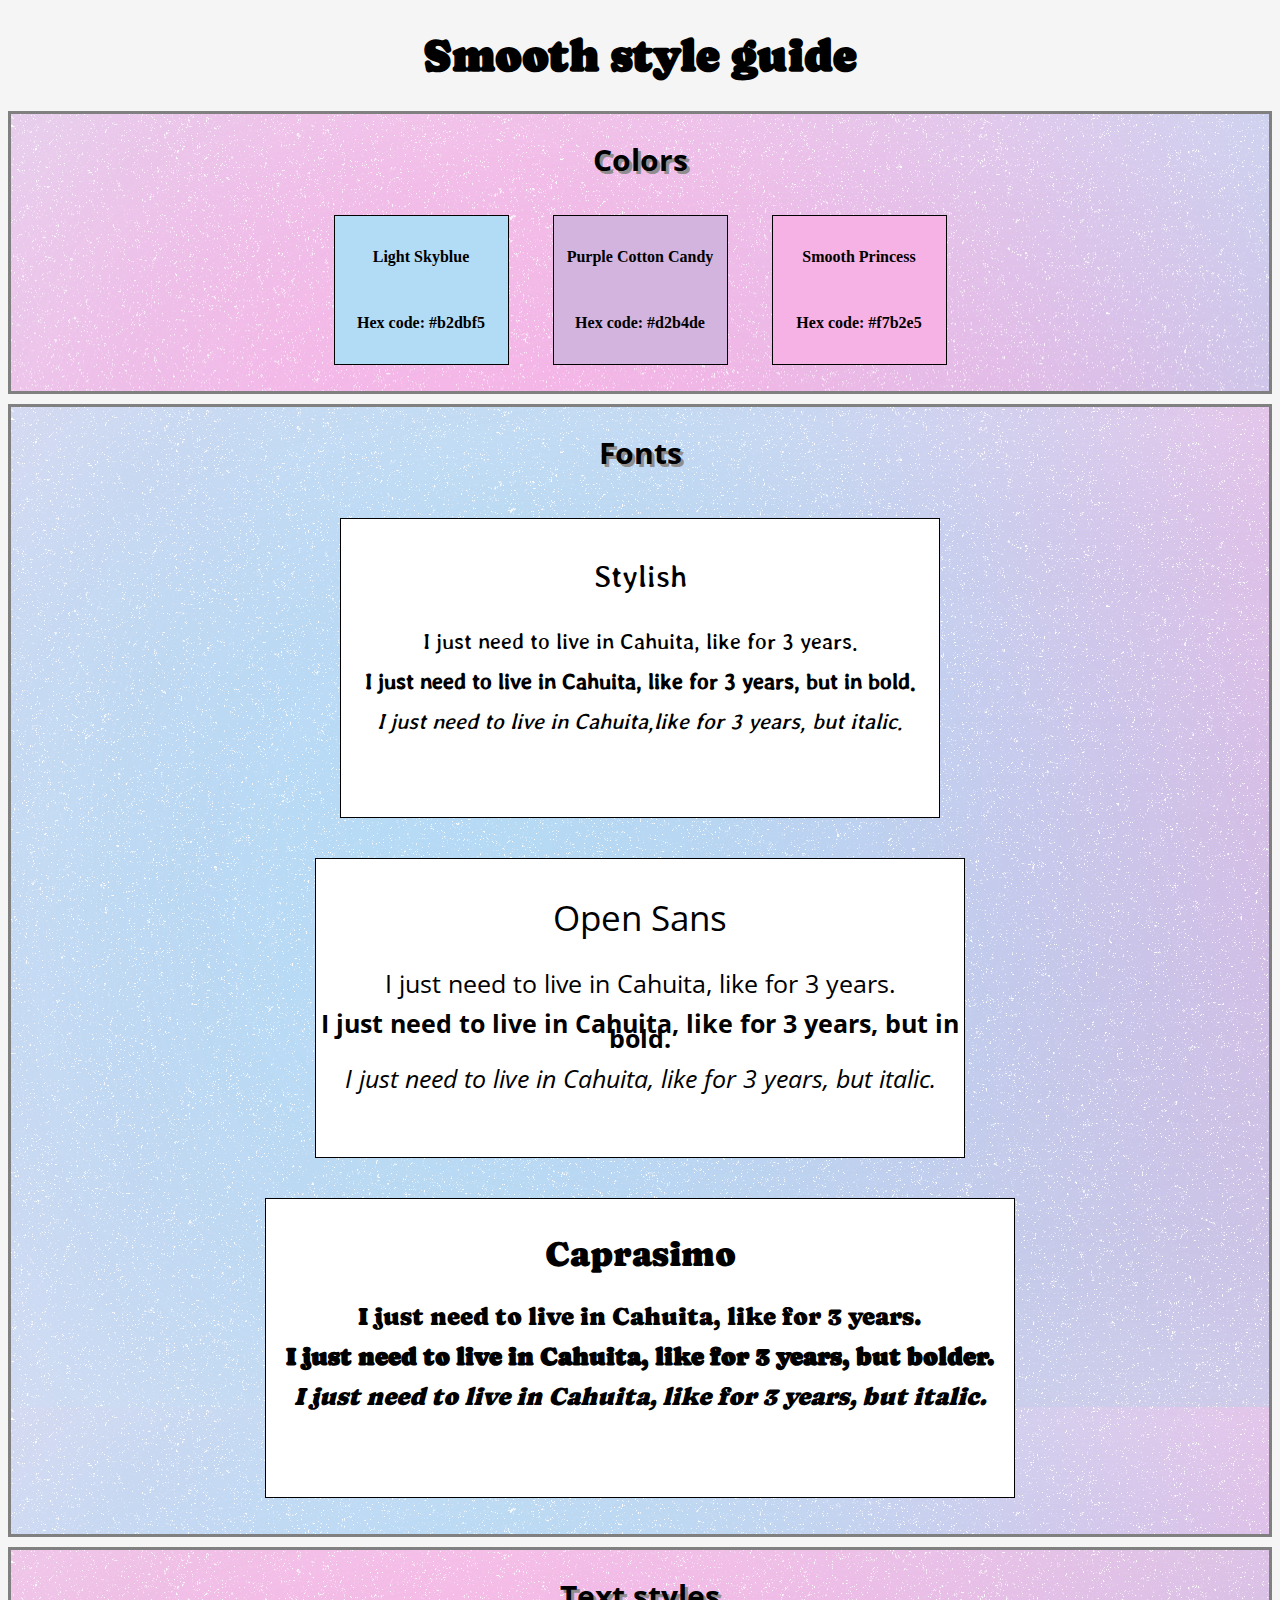
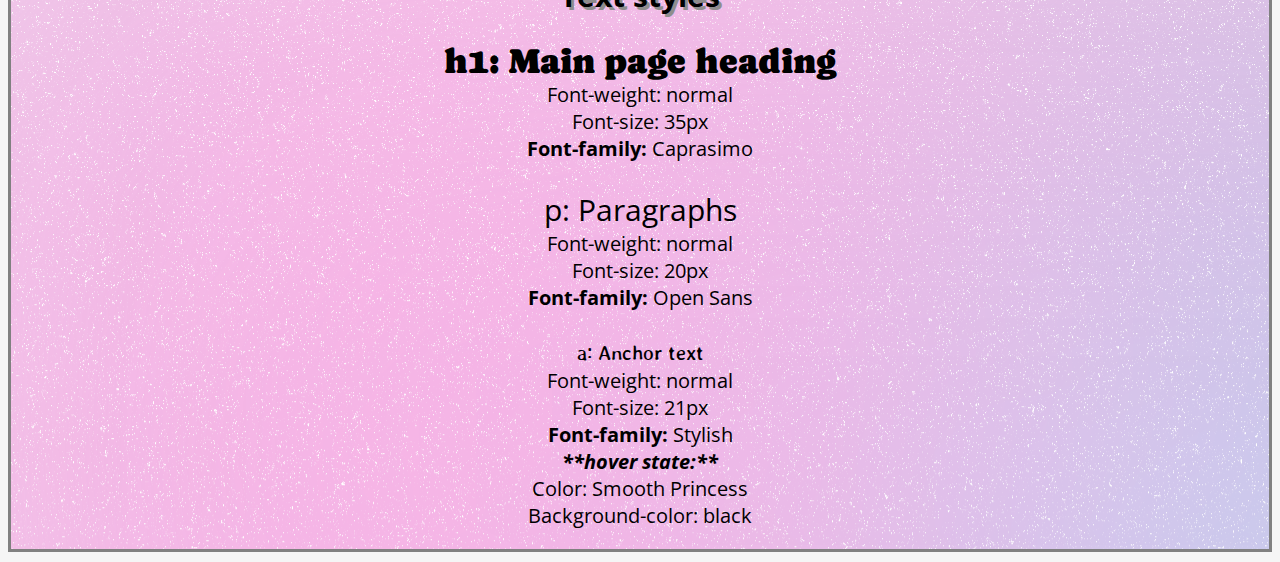
<file: Build a Website Design System/index.html>
<!DOCTYPE html>
<html lang="en">

<head>
  <meta charset="UTF-8">
  <meta name="viewport" content="width=device-width, initial-scale=1.0">
  <link href="styles.css" rel="stylesheet">
  <link rel="preconnect" href="https://fonts.googleapis.com">
  <link rel="preconnect" href="https://fonts.gstatic.com" crossorigin>
  <link href="https://fonts.googleapis.com/css2?family=Caprasimo&family=Open+Sans:wght@300&family=Stylish&display=swap"
    rel="stylesheet">
  <title>Design System!</title>
</head>

<body>
  <h1>Smooth style guide</h1>
  <section class="colors">
    <h2>Colors</h2>
    <ul>
      <li class="color1">
        <p>Light Skyblue</p>
        <p>Hex code: #b2dbf5</p>
      </li>
      <li class="color2">
        <p>Purple Cotton Candy</p>
        <p>Hex code: #d2b4de</p>
      </li>
      <li class="color3">
        <p>Smooth Princess</p>
        <p>Hex code: #f7b2e5</p>
      </li>
    </ul>
  </section>

  <section class="fonts">
    <h2>Fonts</h2>
    <ul>
      <li class="stylish">
        <p>Stylish</p>
        <p class="textExample">I just need to live in Cahuita, like for 3 years.</p>
        <p class="textExample"><strong>I just need to live in Cahuita, like for 3 years, but in bold.</strong></p>
        <p class="textExample"><em>I just need to live in Cahuita,like for 3 years, but italic.</em></p>
      </li>

      <li class="openSans">
        <p>Open Sans</p>
        <p class="textExample">I just need to live in Cahuita, like for 3 years.</p>
        <p class="textExample"><strong>I just need to live in Cahuita, like for 3 years, but in bold.</strong></p>
        <p class="textExample"><em>I just need to live in Cahuita, like for 3 years, but italic.</em></p>
      </li>

      <li class="caprasimo">
        <p>Caprasimo</p>
        <p class="textExample">I just need to live in Cahuita, like for 3 years.</p>
        <p class="textExample"><strong>I just need to live in Cahuita, like for 3 years, but bolder.</strong></p>
        <p class="textExample"><em>I just need to live in Cahuita, like for 3 years, but italic.</em></p>
      </li>
    </ul>
  </section>

  <section class="textStyles">
    <h2>Text styles</h2>
    <ul>
      <li>
        <ul>
          <li class="h1">h1: Main page heading</li>
          <li>Font-weight: normal</li>
          <li>Font-size: 35px</li>
          <li><strong>Font-family:</strong> Caprasimo</li>
        </ul>
      </li>
      <br>
      <li>
        <ul>
          <li class="p">p: Paragraphs</li>
          <li>Font-weight: normal</li>
          <li>Font-size: 20px</li>
          <li><strong>Font-family:</strong> Open Sans</li>
        </ul>
      </li>
      <br>
      <li>
        <ul>
          <li class="anchor">a: Anchor text</li>
          <li>Font-weight: normal</li>
          <li>Font-size: 21px</li>
          <li><strong>Font-family:</strong> Stylish</li>
          <li>
            <strong><em>**hover state:**</em></strong><br>
            Color: Smooth Princess<br>
            Background-color: black
          </li>
        </ul>
      </li>
    </ul>
  </section>
</body>

</html>
</file>
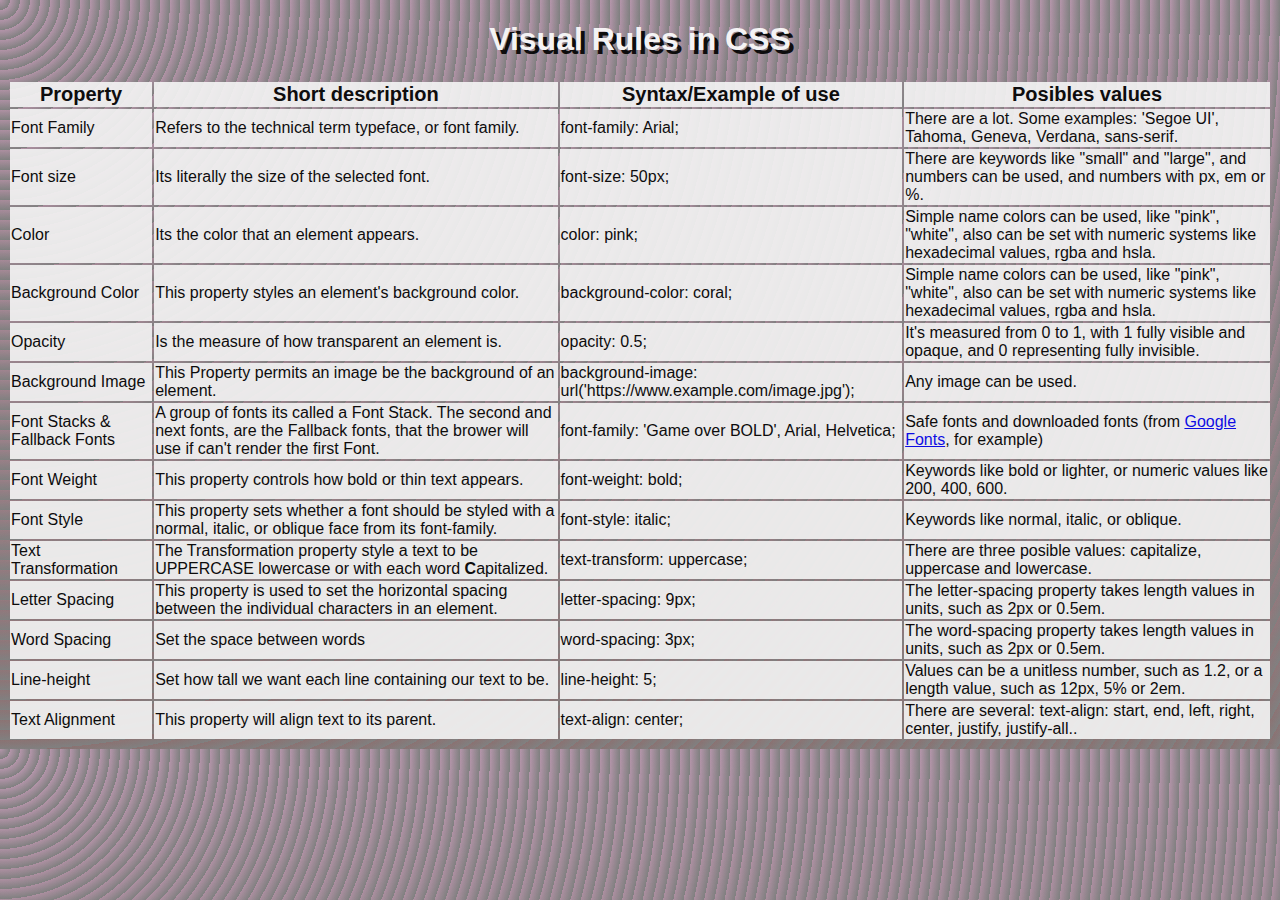
<file: Build Your Own Cheat Sheet/index.html>
<!DOCTYPE html>
<html lang="en">

<head>
  <meta charset="UTF-8">
  <meta name="viewport" content="width=device-width, initial-scale=1.0">
  <link href= "estilos.css" rel= "stylesheet"> <!--Its important to use "" NOT ''-->
  <title>Homemade cheat sheet</title>

</head>

<body>
  <h1>Visual Rules in CSS</h1>

  <table> 
    <thead>
      <tr>
        <th>Property</th>
        <th>Short description</th>
        <th>Syntax/Example of use</th>
        <th>Posibles values</th>
      </tr>
    </thead>

    <tbody>
      <tr>
        <td>Font Family</td>
        <td>Refers to the technical term typeface, or font family.</td>
        <td>font-family: Arial;</td>
        <td>There are a lot. Some examples: 'Segoe UI', Tahoma, Geneva, Verdana, sans-serif.</td>
      </tr>

      <tr>
        <td>Font size</td>
        <td>Its literally the size of the selected font.</td>
        <td>font-size: 50px;</td>
        <td>There are keywords like "small" and "large", and numbers can be used, and numbers with px, em or %.</td>
      </tr>

      <tr>
        <td>Color</td>
        <td>Its the color that an element appears.</td>
        <td>color: pink;</td>
        <td>Simple name colors can be used, like "pink", "white", also can be set with numeric systems like hexadecimal values, rgba and hsla.</td>
      </tr>

      <tr>
        <td>Background Color</td>
        <td>This property styles an element's background color.</td>
        <td>background-color: coral;</td>
        <td>Simple name colors can be used, like "pink", "white", also can be set with numeric systems like hexadecimal values, rgba and hsla.</td>
      </tr>

      <tr>
        <td>Opacity</td>
        <td>Is the measure of how transparent an element is.</td>
        <td>opacity: 0.5;</td>
        <td>It's measured from 0 to 1, with 1 fully visible and opaque, and 0 representing fully invisible.</td>
      </tr>

      <tr>
        <td>Background Image</td>
        <td>This Property permits an image be the background of an element.</td>
        <td>background-image: url('https://www.example.com/image.jpg');</td>
        <td>Any image can be used.</td>
      </tr>


      <tr>
        <td>Font Stacks & Fallback Fonts</td>
        <td>A group of fonts its called a Font Stack. The second and next fonts, are the Fallback fonts, that the brower will use if can't render the first Font.</td>
        <td>font-family: 'Game over BOLD', Arial, Helvetica;</td>
        <td>Safe fonts and downloaded fonts (from <a href="https://fonts.google.com/" target="_blank" rel="noopener noreferrer">Google Fonts</a>, for example)</td>
      </tr>

      <tr>
        <td>Font Weight</td>
        <td>This property controls how bold or thin text appears.</td>
        <td>font-weight: bold;</td>
        <td>Keywords like bold or lighter, or numeric values like 200, 400, 600.</td>
      </tr>

      <tr>
        <td>Font Style</td>
        <td>This property sets whether a font should be styled with a normal, italic, 
         or oblique face from its font-family.</td>
        <td>font-style: italic;</td>
        <td>Keywords like normal, italic, or oblique.</td>
      </tr>

      <tr>
        <td>Text Transformation</td>
        <td>The Transformation property style a text to be <span class="uppercase">uppercase</span> lowercase or with each word <span class="capitalized"><strong>c</strong>apitalized.</span></td>
        <td>text-transform: uppercase;</td>
        <td>There are three posible values: capitalize, uppercase and lowercase.</td>
      </tr>

      <tr>
        <td>Letter Spacing</td>
        <td>This property is used to set the horizontal spacing between the individual characters in an element.</td>
        <td>letter-spacing: 9px;</td>
        <td>The letter-spacing property takes length values in units, such as 2px or 0.5em.</td>
      </tr>

      <tr>
        <td>Word Spacing</td>
        <td>Set the space between words </td>
        <td>word-spacing: 3px;</td>
        <td>The word-spacing property takes length values in units, such as 2px or 0.5em.</td>
      </tr>

      <tr>
        <td>Line-height </td>
        <td>Set how tall we want each line containing our text to be.</td>
        <td>line-height: 5;</td>
        <td>Values can be a unitless number, such as 1.2, or a length value, such as 12px, 5% or 2em.</td>
      </tr>

      <tr>
        <td>Text Alignment</td>
        <td>This property will align text to its parent.</td>
        <td>text-align: center;</td>
        <td>There are several: text-align: start, end, left, right, center, justify, justify-all..</td>
      </tr>

    </tbody>
  </table>
</body>

</html>
</file>
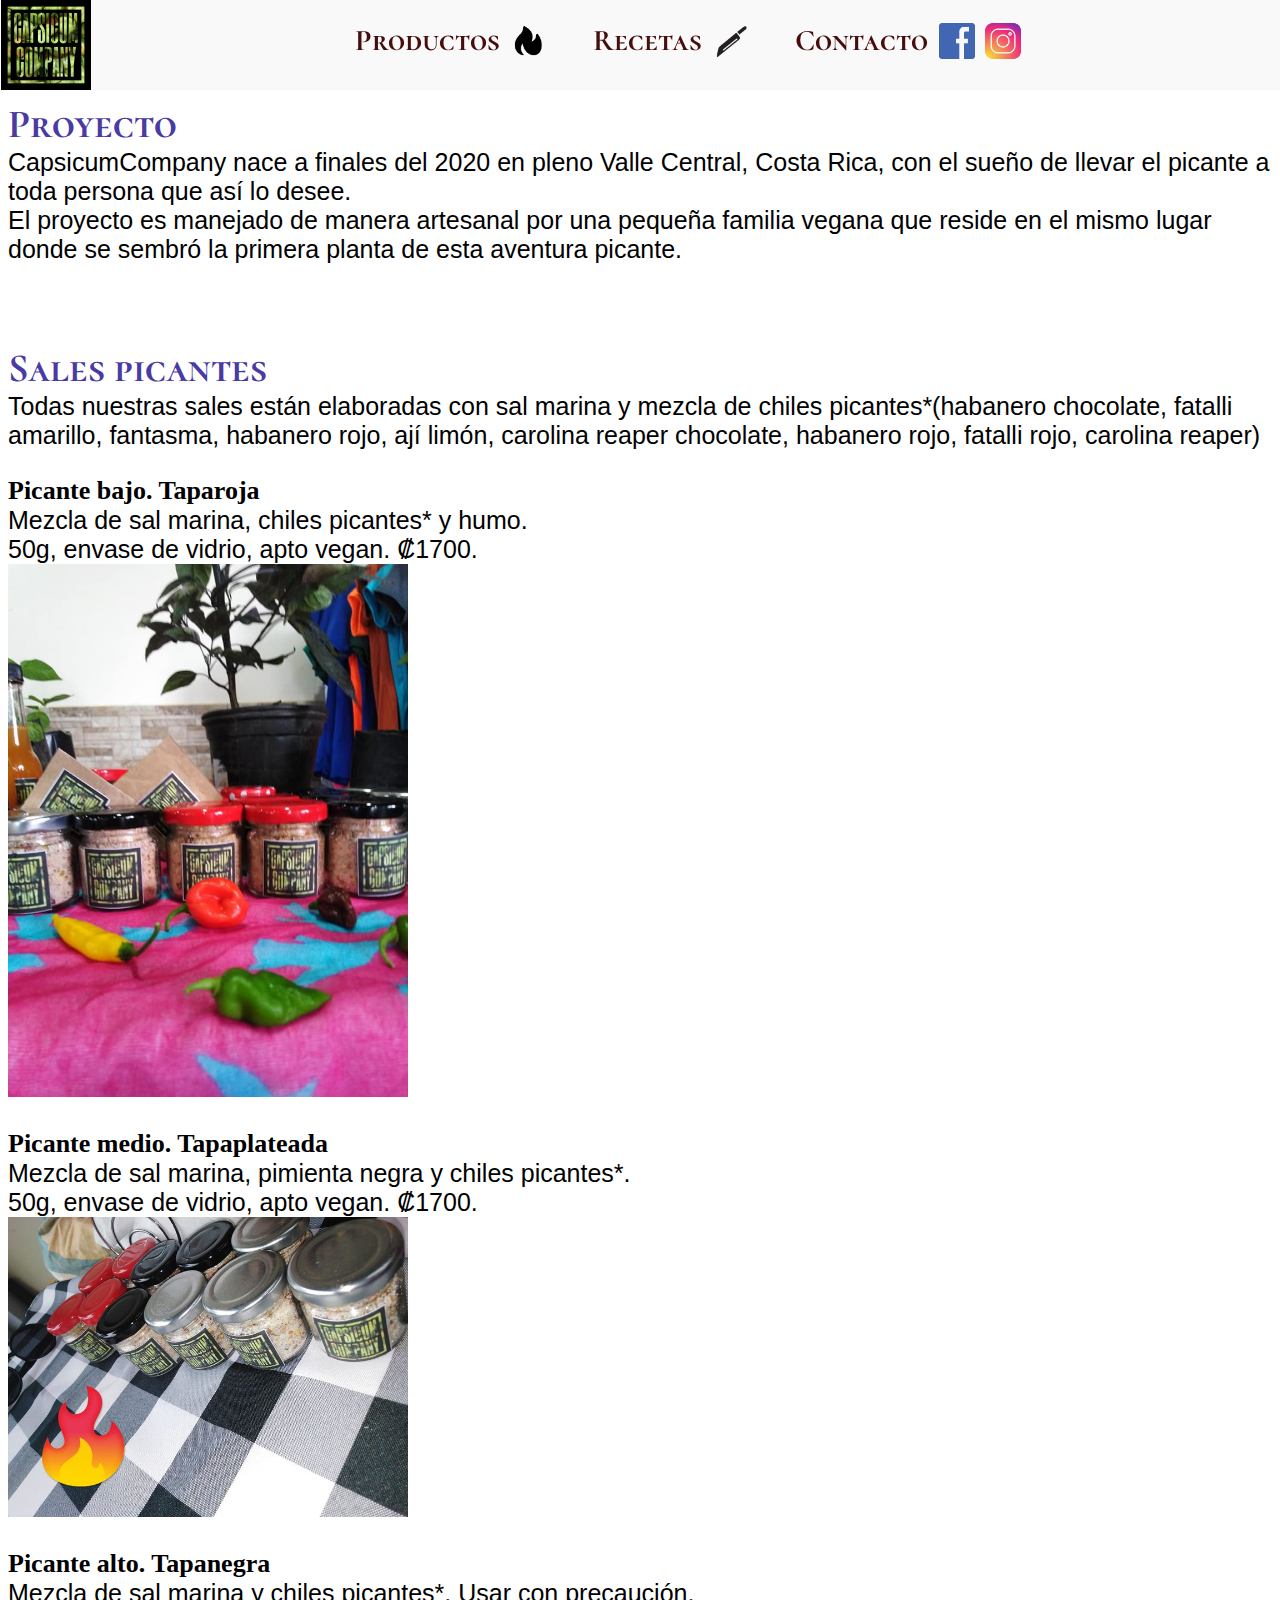
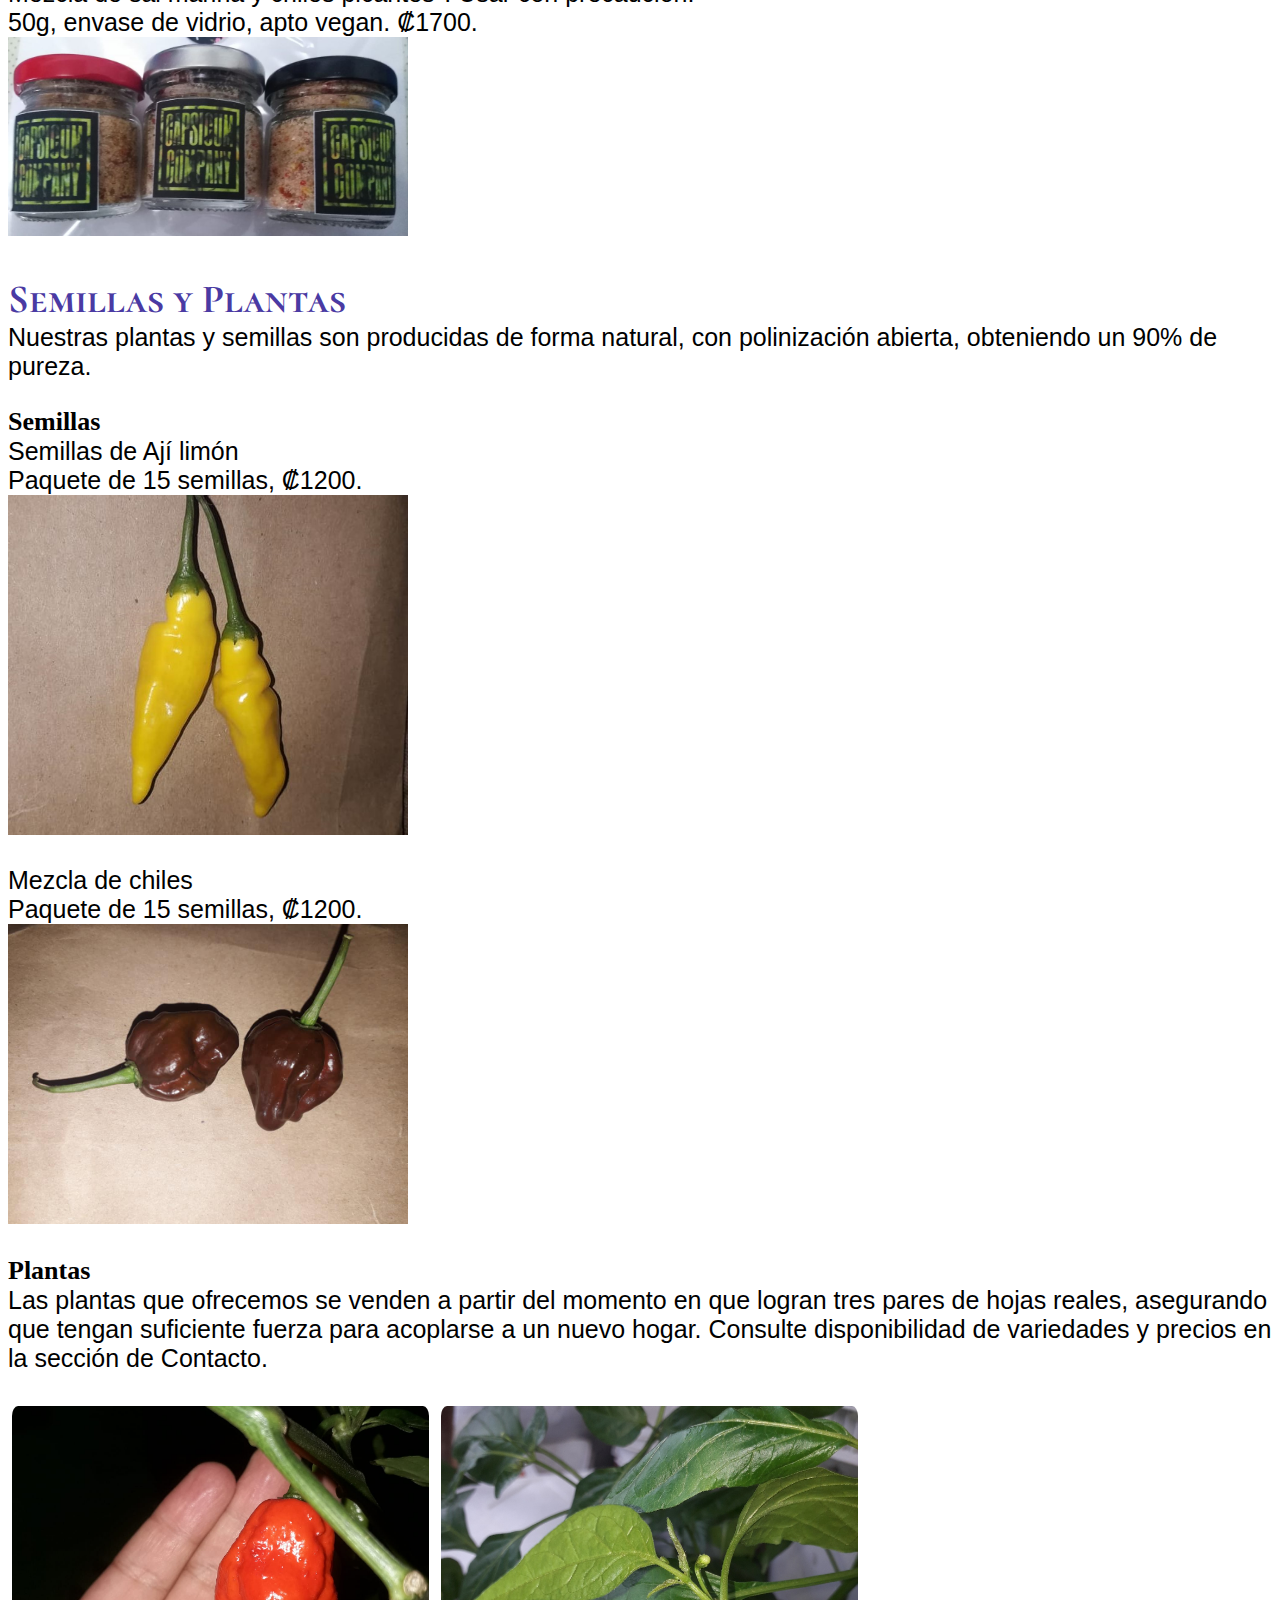
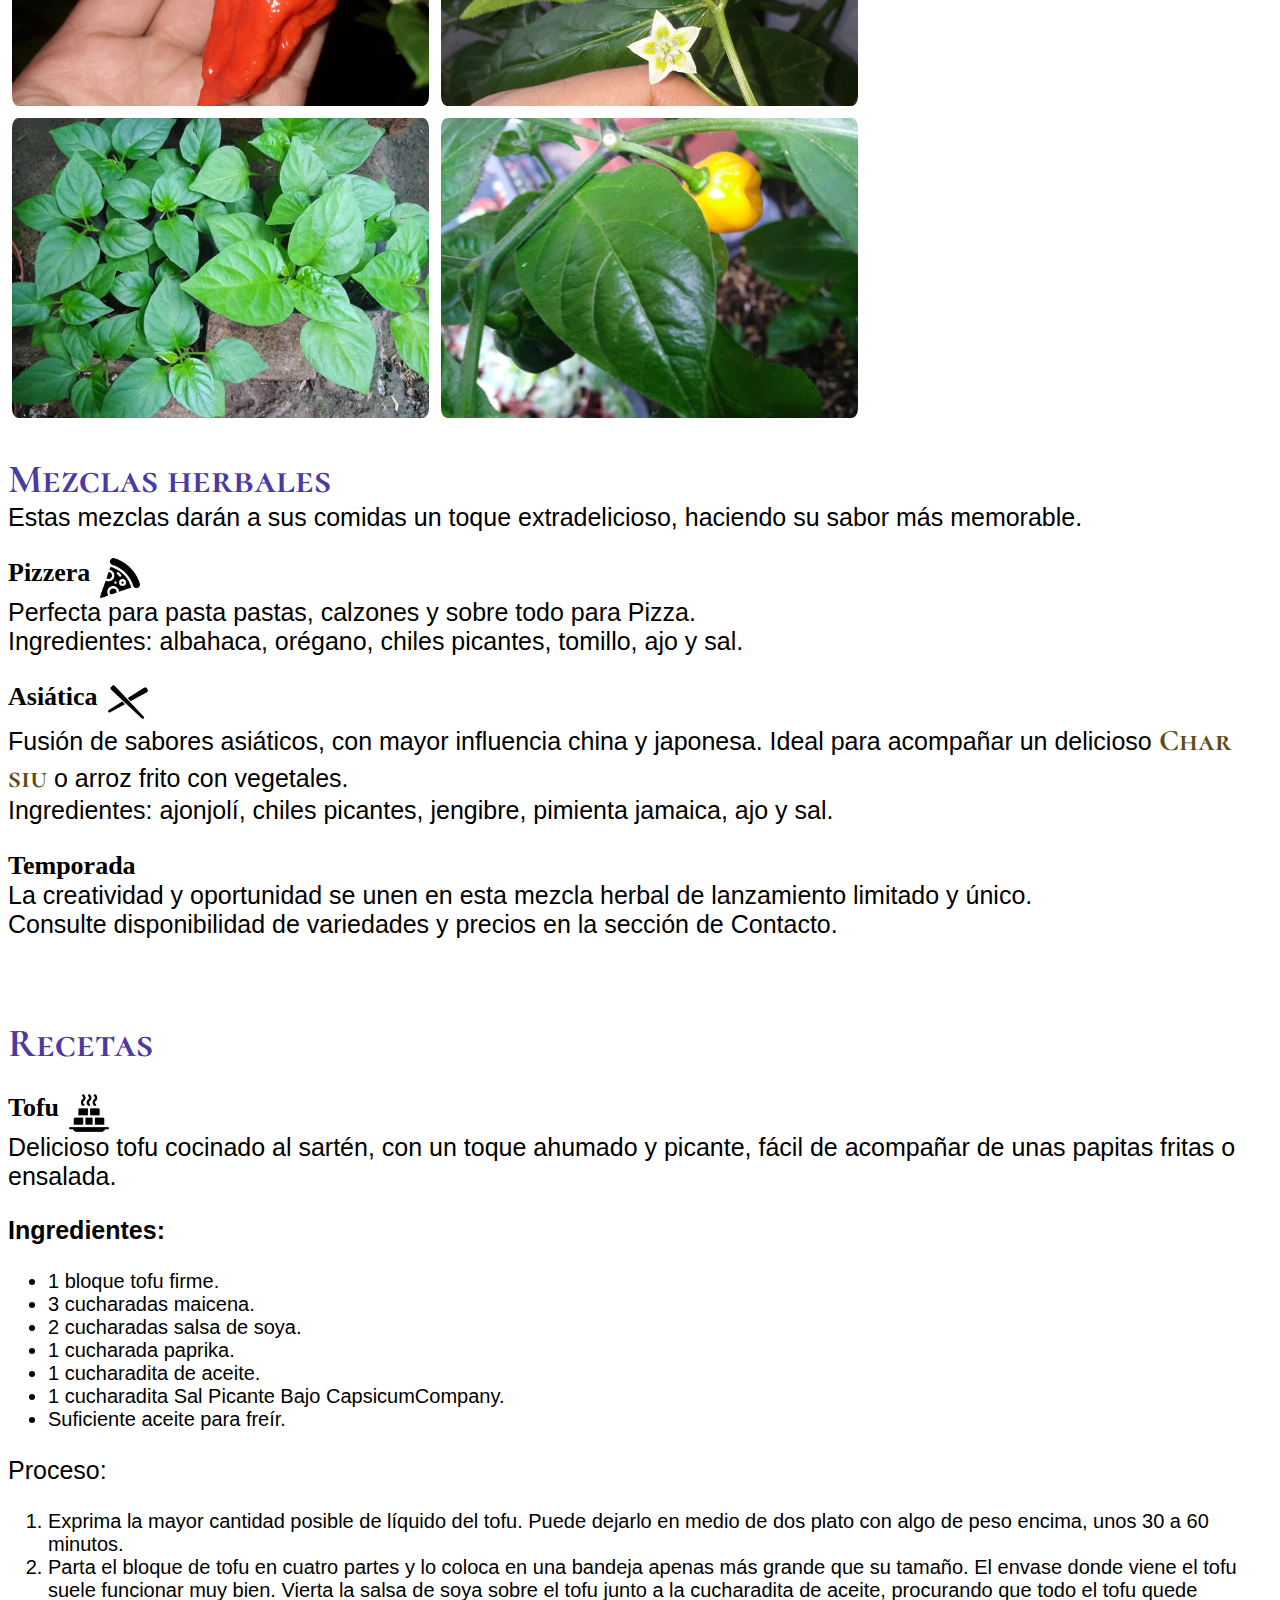
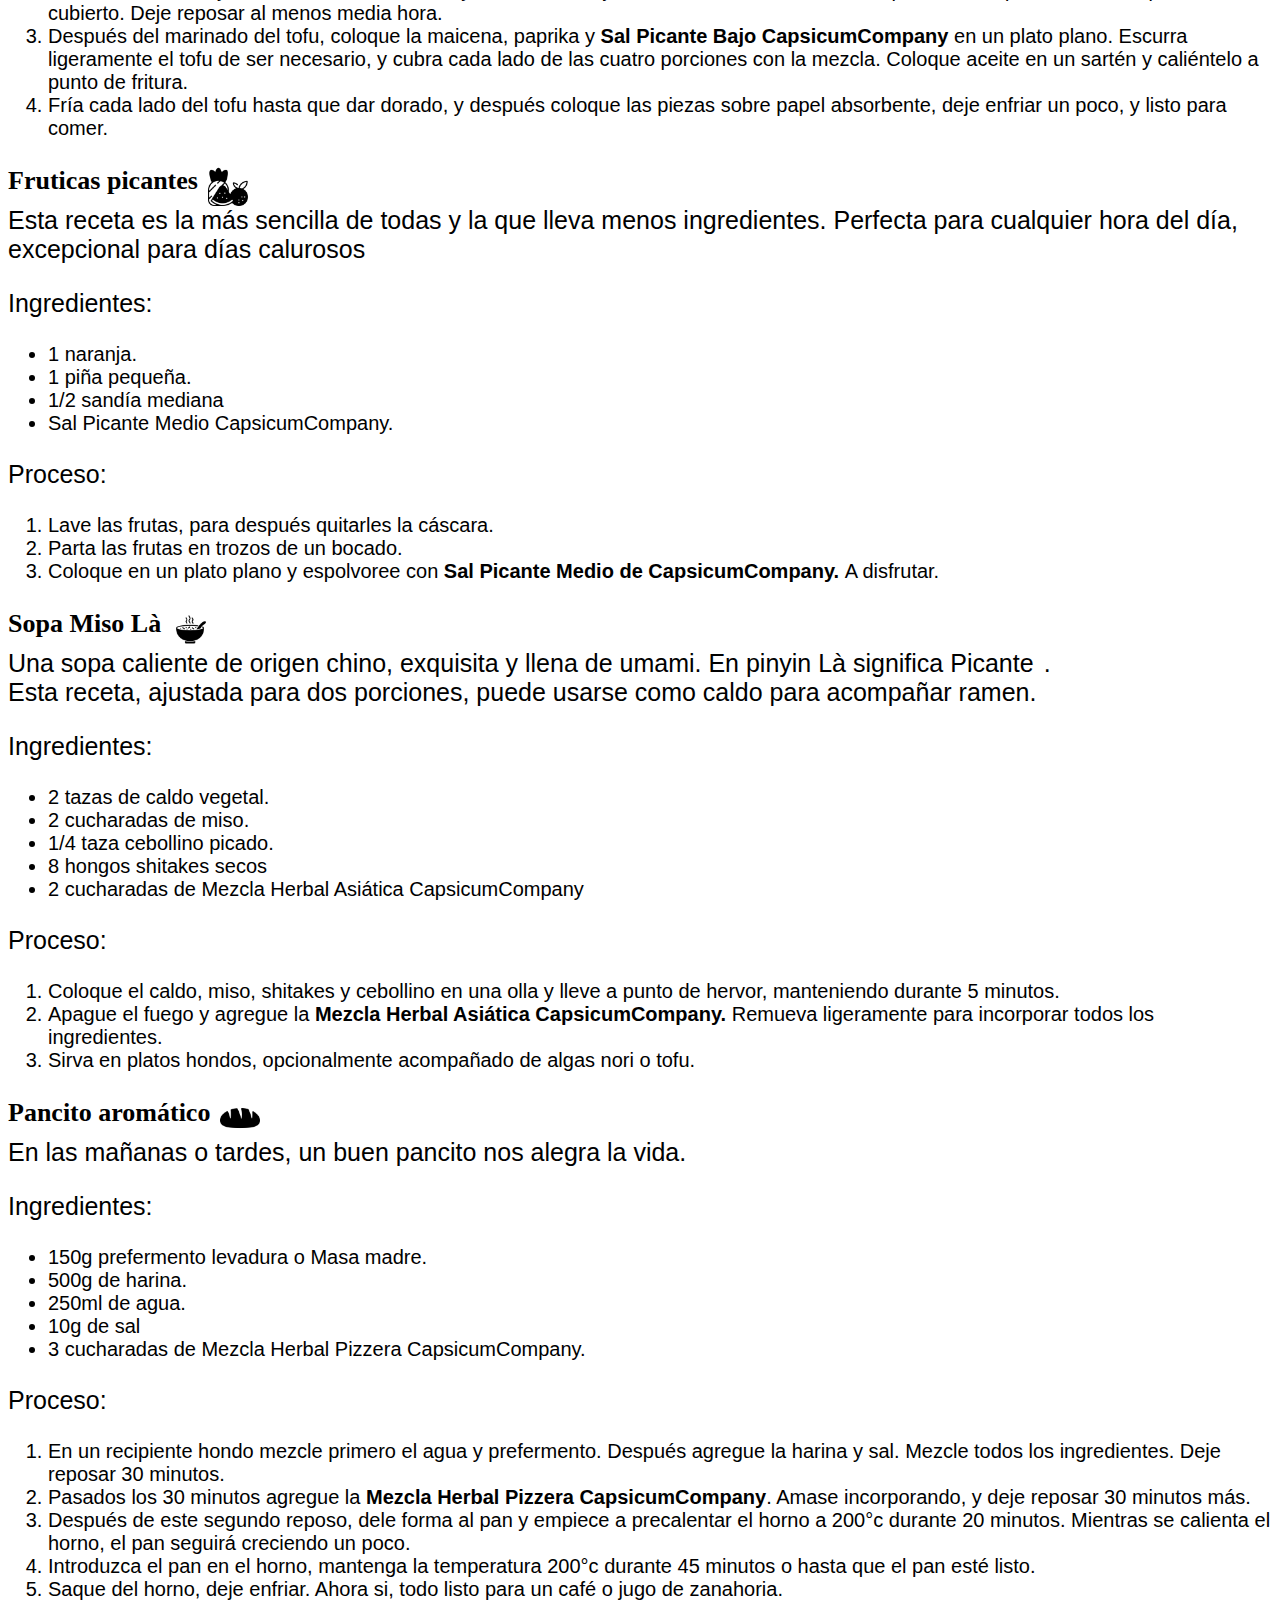
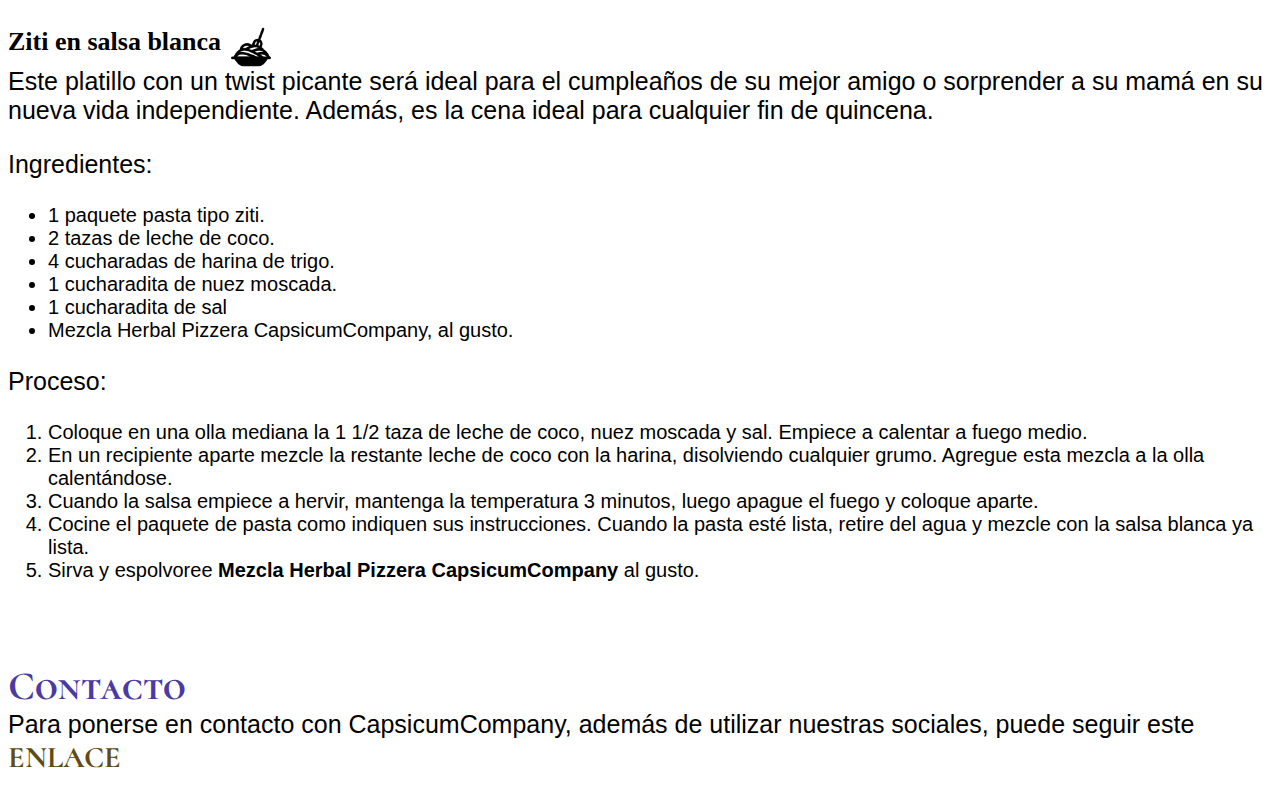
<file: Web CapsicumCompany/v 1.0/index.html>
<!DOCTYPE html>
<html lang="es">
	<head>
		<meta charset="UTF-8">
		<meta name="viewport" content="width=device-width, initial-scale=1.0">
		<meta http-equiv="X-UA-Compatible" content="ie=edge">
		<meta name="description" content="Página sobre productos de CapsicumCompany, compañia enfocada en productos picantes" />
		<title>CapsicumCompany</title>
		<link rel="stylesheet" href="estilos.css">
		<link rel="preconnect" href="https://fonts.googleapis.com">
<link rel="preconnect" href="https://fonts.gstatic.com" crossorigin>
<link href="https://fonts.googleapis.com/css2?family=Cinzel&family=Cormorant+SC&family=Stoke:wght@300&display=swap" rel="stylesheet">

	</head>
<body>
	<header id="header">

    <div id="contenedorDiv">
      <img id="logo" src="imgs\logoCC.jpg" alt="Logo CapsicumCompany">
		<nav id="navBar">
			<a class="divSon1" href="#productos">Productos</a><img src="icons\llamita.png" class="iconRedes divSon2">
			<a class="divSon3" href="#recetas">Recetas</a><img src="icons\cuchillo.png" class="iconRedes divSon4">
			<a class="divSon5" href="#contacto">Contacto</a>
				<div class="divSon6">
		<a class="redesSociales" href="https://www.facebook.com/capscompproject" target="_blank" rel="noopener noreferrer"><img src="icons\fb.png" class="iconRedes"></a>
		<a class="redesSociales" href="https://www.instagram.com/capsicum_company/" target="_blank" rel="noopener noreferrer"><img src="icons\ig.png" class="iconRedes"></a>
	</div>
</nav>
  </div>

	</header>
	<main>
		<section id="proyecto"><h2>Proyecto</h2>
		<p>CapsicumCompany nace a finales del 2020 en pleno Valle Central, Costa Rica, con el sueño de llevar el picante a toda persona que así lo desee.<br>El proyecto es manejado de manera artesanal por una pequeña familia vegana que reside en el mismo lugar donde se sembró la primera planta de esta aventura picante.
		</p>
	</section>

		<section id="productos"><h2>Sales picantes</h2>
		<p>Todas nuestras sales están elaboradas con sal marina y mezcla de chiles picantes*(habanero chocolate, fatalli amarillo, fantasma, habanero rojo, ají limón, carolina reaper chocolate, habanero rojo, fatalli rojo, carolina reaper)</p>
		<h3>Picante bajo. Taparoja</h3>
		<p>Mezcla de sal marina, chiles picantes* y humo.<br>50g, envase de vidrio, apto vegan. ₡1700.<br> <img src="imgs\sales3.jpg"> </p>
		<h3>Picante medio. Tapaplateada</h3>
		<p>Mezcla de sal marina, pimienta negra y chiles picantes*.<br>50g, envase de vidrio, apto vegan. ₡1700.<br> <img src="imgs\sales1.jpg"></p>
		<h3>Picante alto. Tapanegra</h3>
		<p>Mezcla de sal marina y chiles picantes*. Usar con precaución.<br>50g, envase de vidrio, apto vegan. ₡1700.<br> <img src="imgs\sales2.jpg"></p>

		<h2>Semillas y Plantas</h2>
		<p>Nuestras plantas y semillas son producidas de forma natural, con polinización abierta, obteniendo un  90% de pureza.</p>
		<h3>Semillas</h3>
		<p>Semillas de Ají limón<br>
		Paquete de 15 semillas, ₡1200.<br><img src="imgs\ajiLimon.jpg"></p>
		<p>Mezcla de chiles<br>
		Paquete de 15 semillas, ₡1200.<br><img src="imgs\habanero choco.jpg"></p>
		<h3>Plantas</h3>
		<p>Las plantas que ofrecemos se venden a partir del momento en que logran tres pares de hojas reales, asegurando que tengan suficiente fuerza para acoplarse a un nuevo hogar. Consulte disponibilidad de variedades y precios en la sección de Contacto.</p>

		<img src="imgs\fantasma.jpg" alt="chile fantasma" class="chilegaleria"> <img src="imgs\florAjiLimon2.jpg" alt="flor de ají limón" class="chilegaleria"> <img src="imgs\plantasVerdesMedianas.jpg" alt="plantitas pequeñas, muy verdes" class="chilegaleria"> <img src="imgs\fatalliAmarillo.jpg" alt="plantitas pequeñas, muy verdes" class="chilegaleria">


		<h2>Mezclas herbales</h2>
		<p>Estas mezclas darán a sus comidas un toque extradelicioso, haciendo su sabor más memorable.</p>
		<h3><span>Pizzera</span><img src="icons\pizza.png" class="icon"></h3>
		<p>Perfecta para pasta pastas, calzones y sobre todo para Pizza.<br>
			Ingredientes: albahaca, orégano, chiles picantes, tomillo, ajo y sal.
		</p>
		<h3><span>Asiática</span><img src="icons\chopSticks.png" class="icon"></h3>
		<p>Fusión de sabores asiáticos, con mayor influencia china y japonesa. Ideal para acompañar un delicioso <a href="https://woonheng.com/vegan-char-siu-bbq-rice/" target="_blank" rel="noopener noreferrer">Char siu</a> o arroz frito con vegetales.<br>
		Ingredientes: ajonjolí, chiles picantes, jengibre, pimienta jamaica, ajo y sal.
	</p>
		<h3>Temporada</h3>
		<p>La creatividad y oportunidad se unen en esta mezcla herbal de lanzamiento limitado y único.<br>
			Consulte disponibilidad de variedades y precios en la sección de Contacto.</p>
	</section>

		<section id="recetas">
			<h2>Recetas</h2>
		<h3><span>Tofu</span><img src="icons\tofu.png" class="icon"></h3>
			<p>Delicioso tofu cocinado al sartén, con un toque ahumado y picante, fácil de acompañar de unas papitas fritas o ensalada.</p>
			<p><b>Ingredientes:</b><ul>
				<li>1 bloque tofu firme.</li>
				<li>3 cucharadas maicena.</li>
				<li>2 cucharadas salsa de soya.</li>
				<li>1 cucharada paprika.</li>
				<li>1 cucharadita de aceite.</li>
				<li>1 cucharadita Sal Picante Bajo CapsicumCompany.</li>
				<li>Suficiente aceite para freír.</li>
			</ul>
		</p>
		<p>Proceso: <ol>
			<li>Exprima la mayor cantidad posible de líquido del tofu. Puede dejarlo en medio de dos plato con algo de peso encima, unos 30 a 60 minutos.</li>
			<li>Parta el bloque de tofu en cuatro partes y lo coloca en una bandeja apenas más grande que su tamaño. El envase donde viene el tofu suele funcionar muy bien. Vierta la salsa de soya sobre el tofu junto a la cucharadita de aceite, procurando que todo el tofu quede cubierto. Deje reposar al menos media hora. </li>
			<li>Después del marinado del tofu, coloque la maicena, paprika y <b>Sal Picante Bajo CapsicumCompany</b> en un plato plano. Escurra ligeramente el tofu de ser necesario, y cubra cada lado de las cuatro porciones con la mezcla. Coloque aceite en un sartén y caliéntelo a punto de fritura.</li>
			<li>Fría cada lado del tofu hasta que dar dorado, y después coloque las piezas sobre papel absorbente, deje enfriar un poco, y listo para comer.</li>
		</ol>
		</p>
		
		<h3><span>Fruticas picantes</span><img src="icons\frutas.png" class="icon"></h3> 
			<p>Esta receta es la más sencilla de todas y la que lleva menos ingredientes. Perfecta para cualquier hora del día, excepcional para días calurosos</p>
			<p>Ingredientes:<ul>
				<li>1 naranja.</li>
				<li>1 piña pequeña.</li>
				<li>1/2 sandía mediana</li>
				<li>Sal Picante Medio CapsicumCompany.</li>
			</ul>
			</p>
			<p>Proceso:<ol>
				<li>Lave las frutas, para después quitarles la cáscara.</li>
				<li>Parta las frutas en trozos de un bocado.</li>
				<li>Coloque en un plato plano y espolvoree con <b>Sal Picante Medio de CapsicumCompany. </b>A disfrutar.</li>
			</ol>
		</p>
		
		<h3><span>Sopa Miso Là</span><img src="icons\sopaMiso.png" class="icon"></h3>
		<p>Una sopa caliente de origen chino, exquisita y llena de umami. En pinyin Là significa <span>Picante</span>.<br>Esta receta, ajustada para dos porciones, puede usarse como caldo para acompañar ramen.</p>
		<p>Ingredientes:<ul>
			<li>2 tazas de caldo vegetal.</li>
			<li>2 cucharadas de miso.</li>
			<li>1/4 taza cebollino picado.</li>
			<li>8 hongos shitakes secos</li>
			<li>2 cucharadas de Mezcla Herbal Asiática CapsicumCompany</li>
		</ul>
		</p>
		<p>Proceso:<ol>
			<li>Coloque el caldo, miso, shitakes y cebollino en una olla y lleve a punto de hervor, manteniendo durante 5 minutos.</li>
			<li>Apague el fuego y agregue la <b>Mezcla Herbal Asiática CapsicumCompany.</b> Remueva ligeramente para incorporar todos los ingredientes.</li>
			<li>Sirva en platos hondos, opcionalmente acompañado de algas nori o tofu.</li>
		</ol>
	</p>
		
		<h3><span>Pancito aromático</span><img src="icons\pancito.png" class="icon"></h3>
		<p>En las mañanas o tardes, un buen pancito nos alegra la vida.<br></p>
		<p>Ingredientes:<ul>
			<li>150g prefermento levadura o Masa madre.</li>
			<li>500g de harina.</li>
			<li>250ml de agua.</li>
			<li>10g de sal</li>
			<li>3 cucharadas de Mezcla Herbal Pizzera CapsicumCompany.</li>
		</ul>
		</p>
		<p>Proceso:<ol>
			<li>En un recipiente hondo mezcle primero el agua y prefermento. Después agregue la harina y sal. Mezcle todos los ingredientes. Deje reposar 30 minutos.</li>
			<li>Pasados los 30 minutos agregue la <b> Mezcla Herbal Pizzera CapsicumCompany</b>. Amase incorporando, y deje reposar 30 minutos más.</li>
			<li>Después de este segundo reposo, dele forma al pan y empiece a precalentar el horno a 200°c durante 20 minutos. Mientras se calienta el horno, el pan seguirá creciendo un poco.</li>
			<li>Introduzca el pan en el horno, mantenga la temperatura 200°c durante 45 minutos o hasta que el pan esté listo.</li>
			<li>Saque del horno, deje enfriar. Ahora si, todo listo para un café o jugo de zanahoria.</li>
		</ol>
	</p>
		
		<h3><span>Ziti en salsa blanca</span><img src="icons\pasta.png" class="icon"></h3>
		<p>Este platillo con un twist picante será ideal para el cumpleaños de su mejor amigo o sorprender a su mamá en su nueva vida independiente. Además, es la cena ideal para cualquier fin de quincena.<br></p>
		<p>Ingredientes:<ul>
			<li>1 paquete pasta tipo ziti.</li>
			<li>2 tazas de leche de coco.</li>
			<li>4 cucharadas de harina de trigo.</li>
			<li>1 cucharadita de nuez moscada.</li>
			<li>1 cucharadita de sal</li>
			<li>Mezcla Herbal Pizzera CapsicumCompany, al gusto.</li>
		</ul>
		</p>
		<p>Proceso:<ol>
			<li>Coloque en una olla mediana la 1 1/2 taza de leche de coco, nuez moscada y sal. Empiece a calentar a fuego medio.</li>
			<li>En un recipiente aparte mezcle la restante leche de coco con la harina, disolviendo cualquier grumo. Agregue esta mezcla a la olla calentándose.</li>
			<li>Cuando la salsa empiece a hervir, mantenga la temperatura 3 minutos, luego apague el fuego y coloque aparte.</li>
			<li>Cocine el paquete de pasta como indiquen sus instrucciones. Cuando la pasta esté lista, retire del agua y mezcle con la salsa blanca ya lista.</li>
			<li>Sirva y espolvoree <b>Mezcla Herbal Pizzera CapsicumCompany </b>al gusto.</li>
		</ol>
	</p>
		</section>
		
		<section id="contacto"><h2>Contacto</h2>
		<p>Para ponerse en contacto con CapsicumCompany, además de utilizar nuestras sociales, puede seguir este <a href="https://docs.google.com/forms/d/e/1FAIpQLSehFCwFs7TQNAnHaQsDtDucJM8AaaGtD4UVXuAoq1ZoWYNmJw/viewform?usp=sf_link" target="_blank" rel="noopener noreferrer">ENLACE</p>
	</section>
	</main>
</body>
</html>
</file>
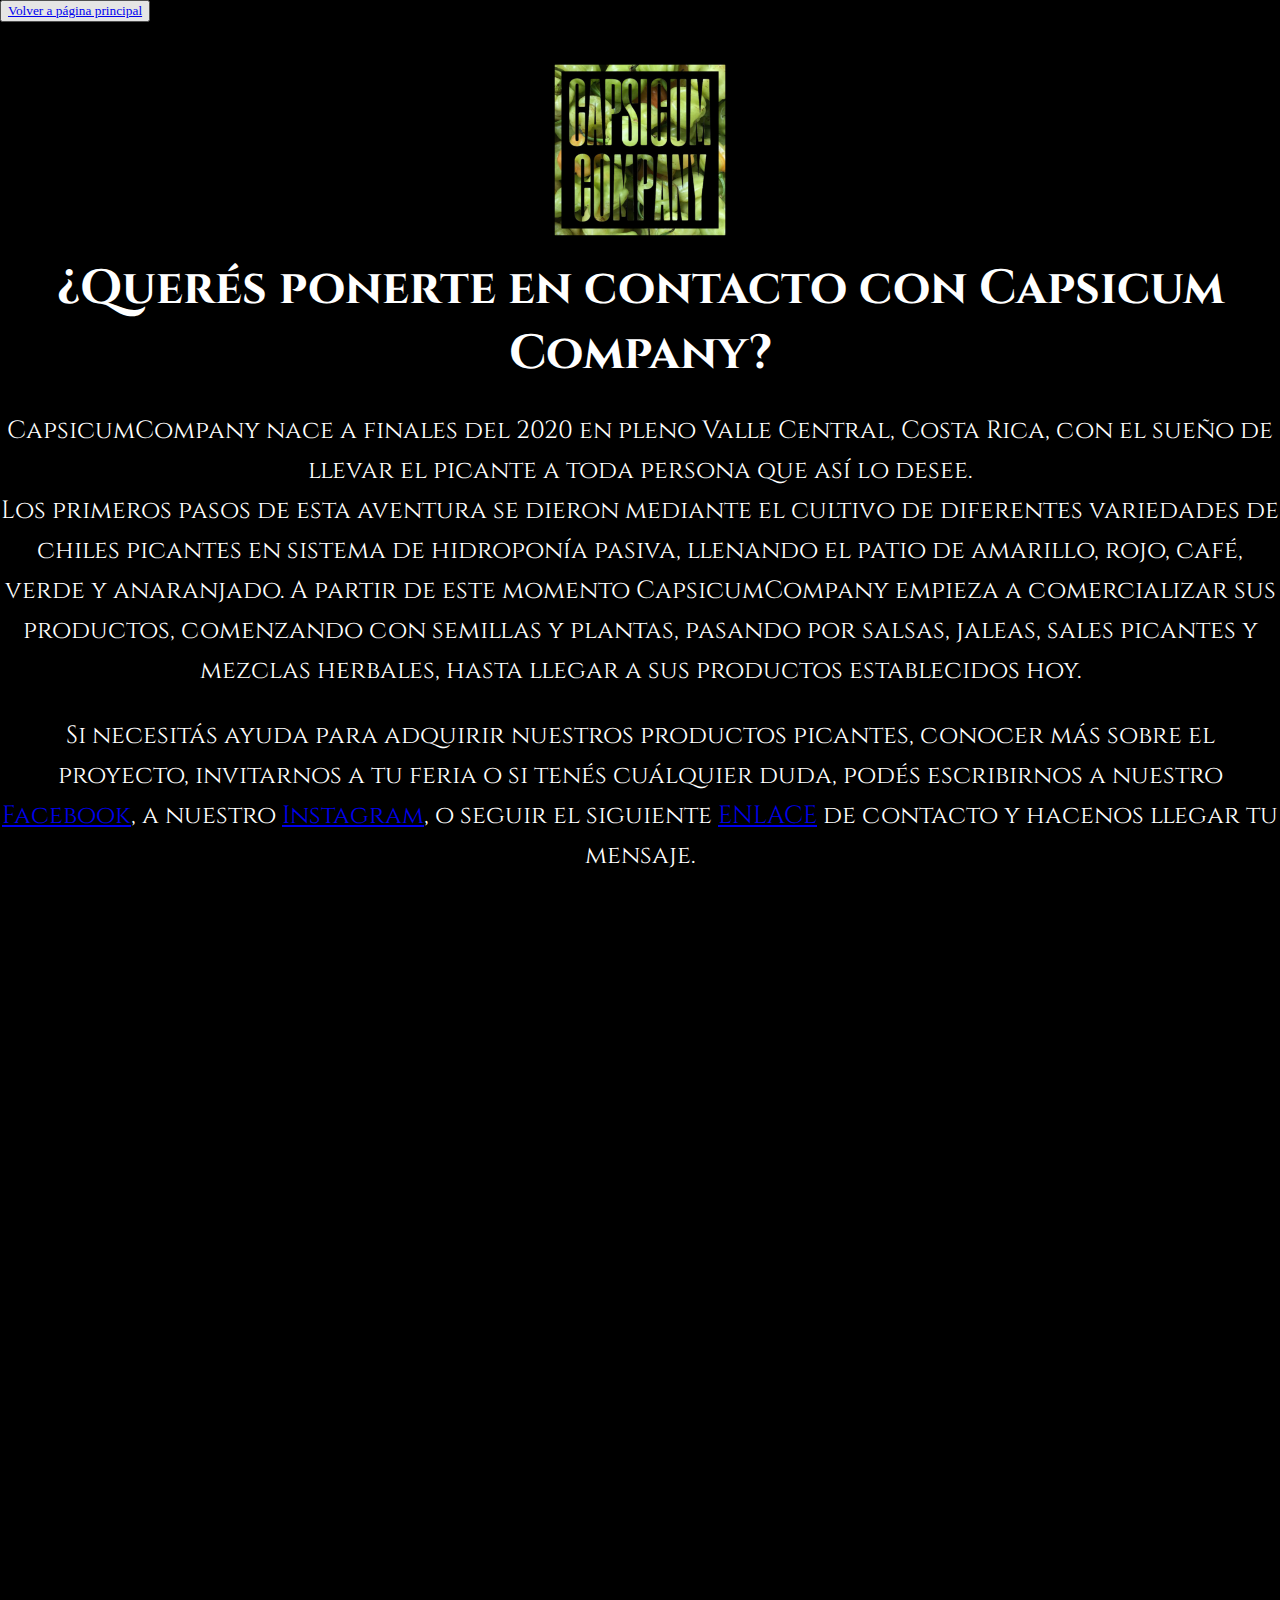
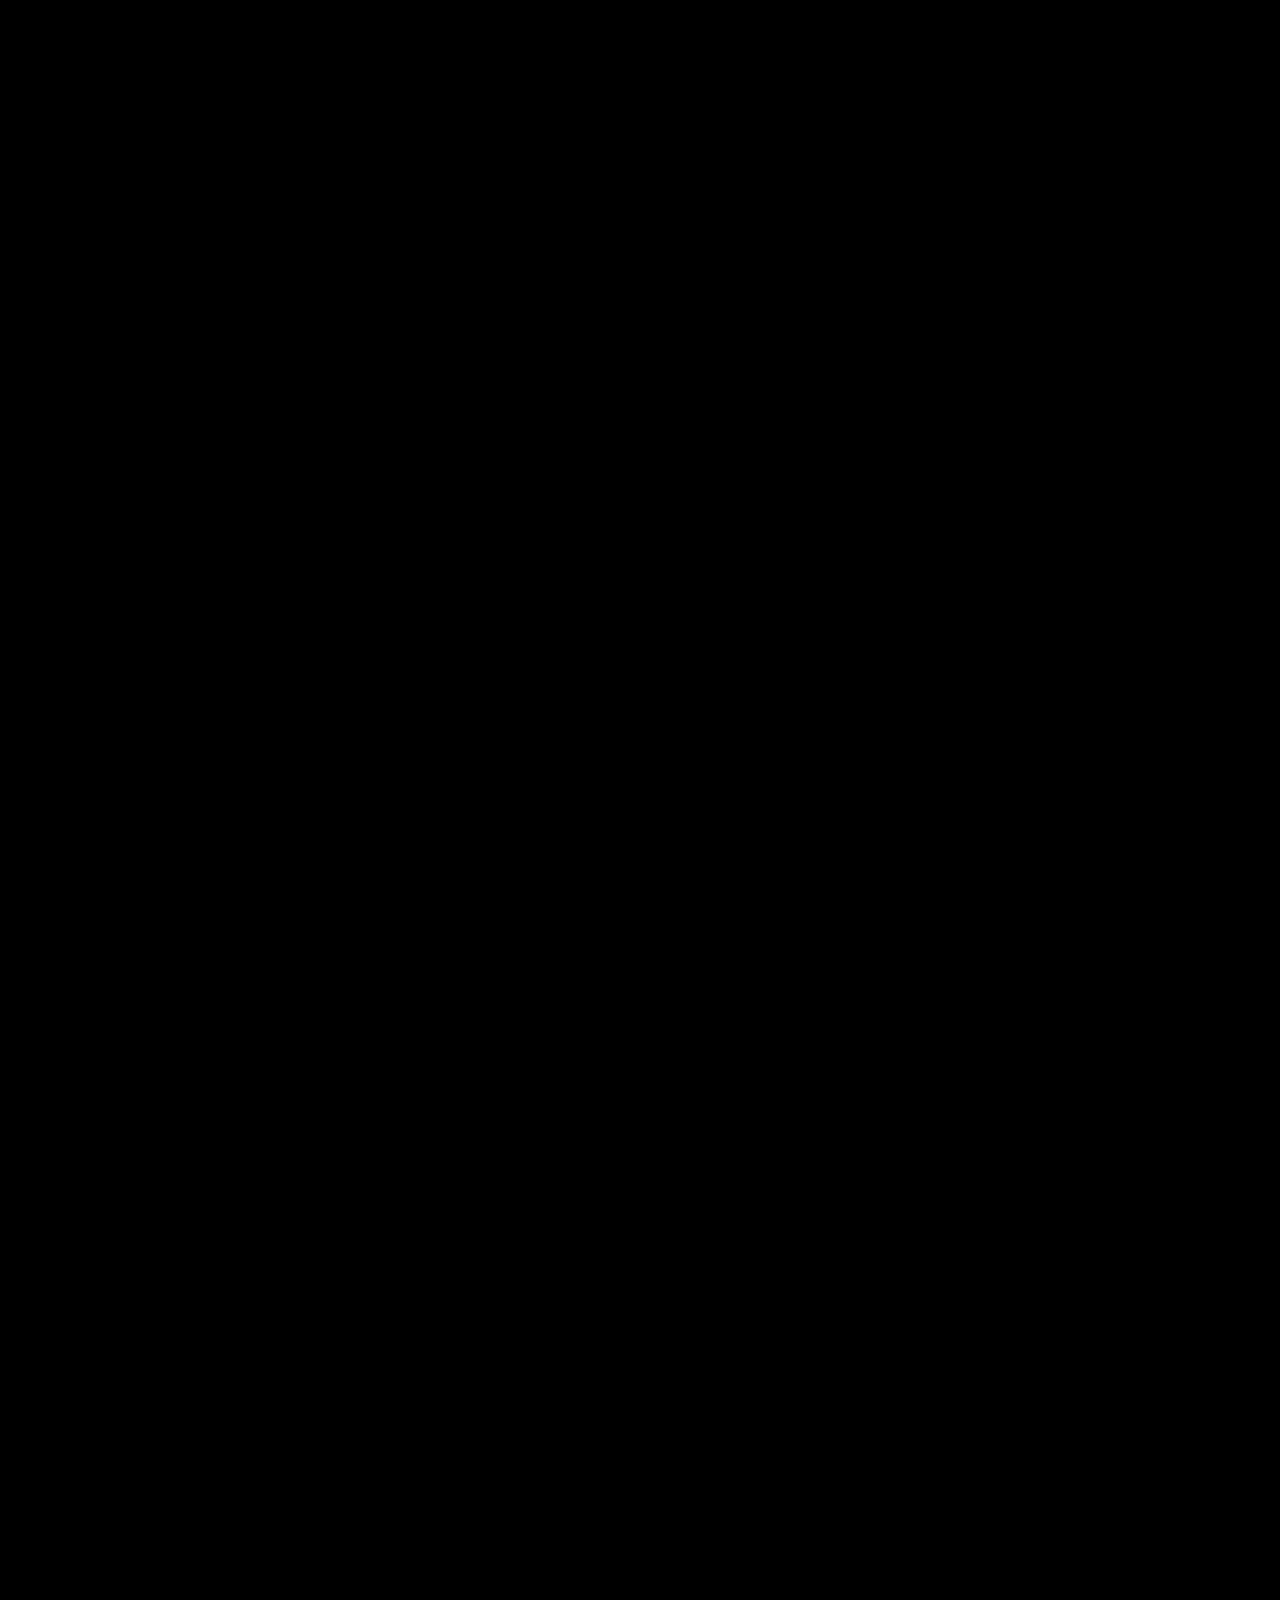
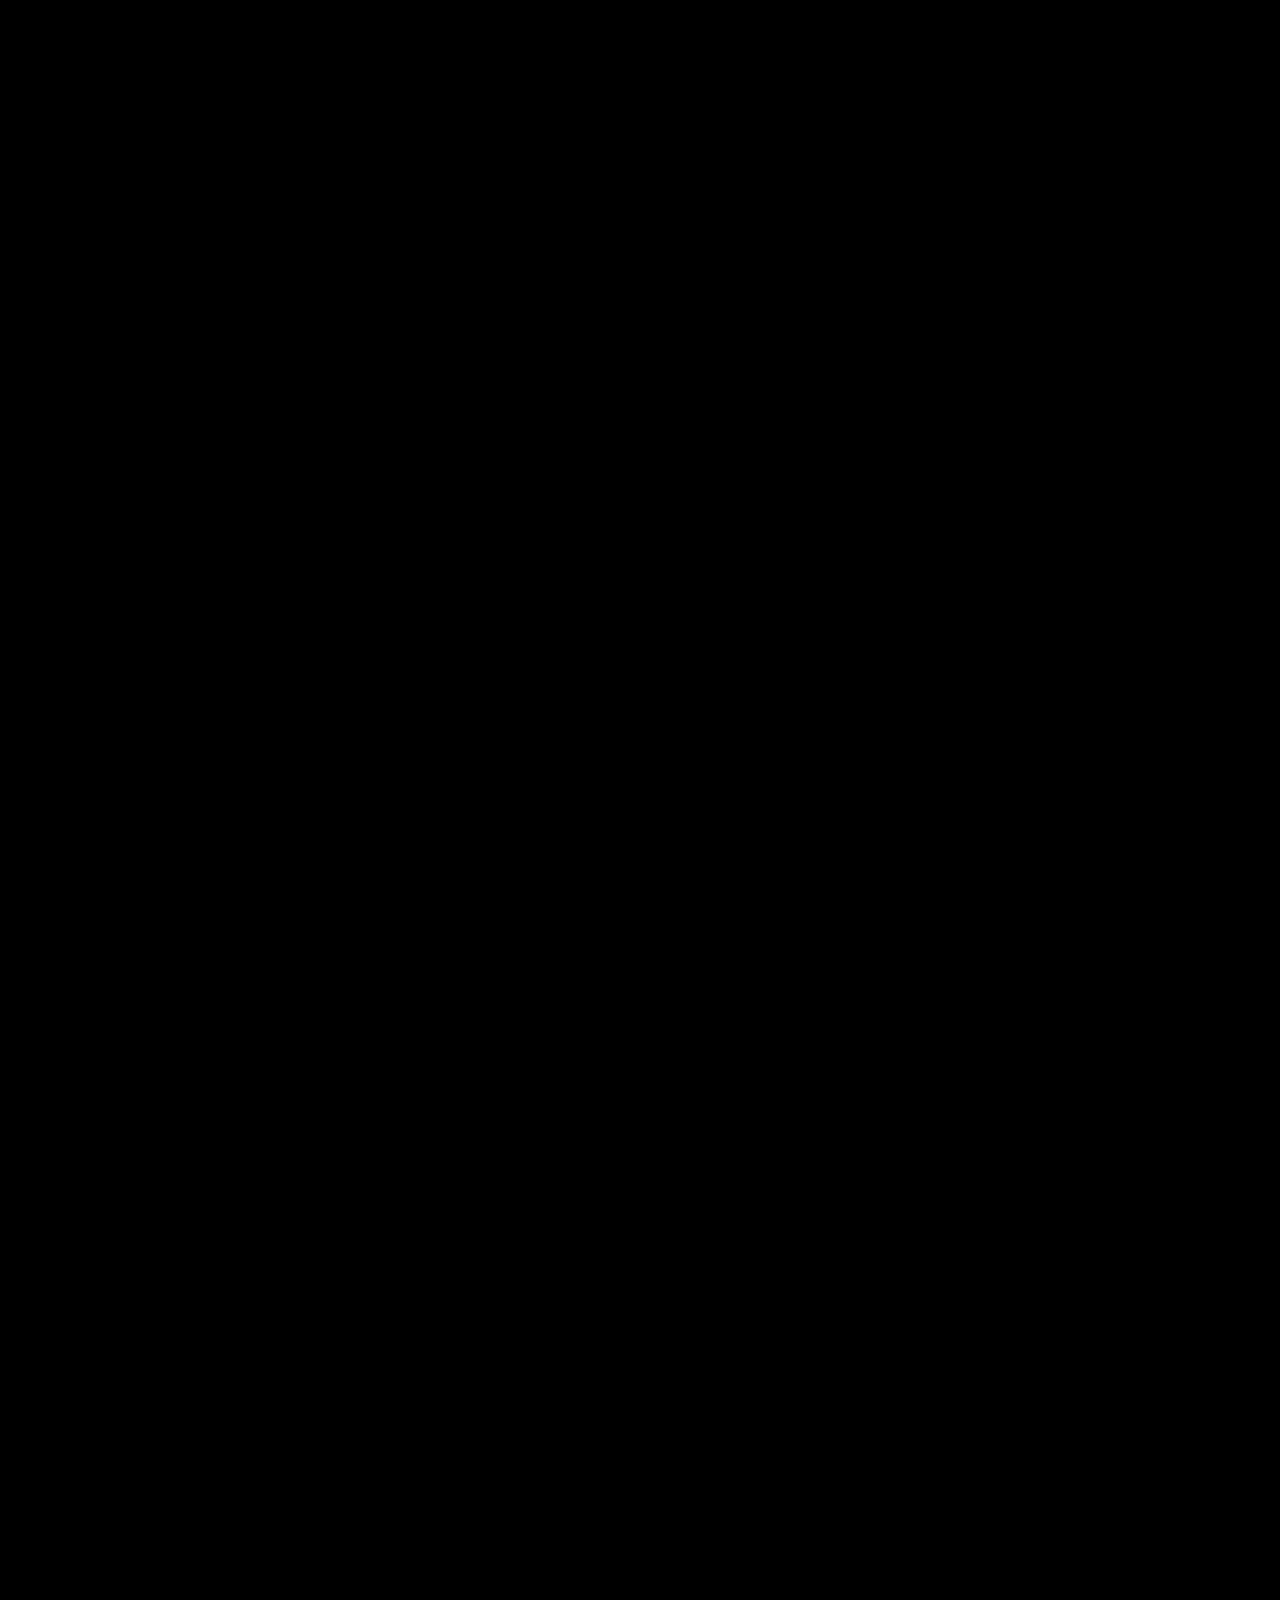
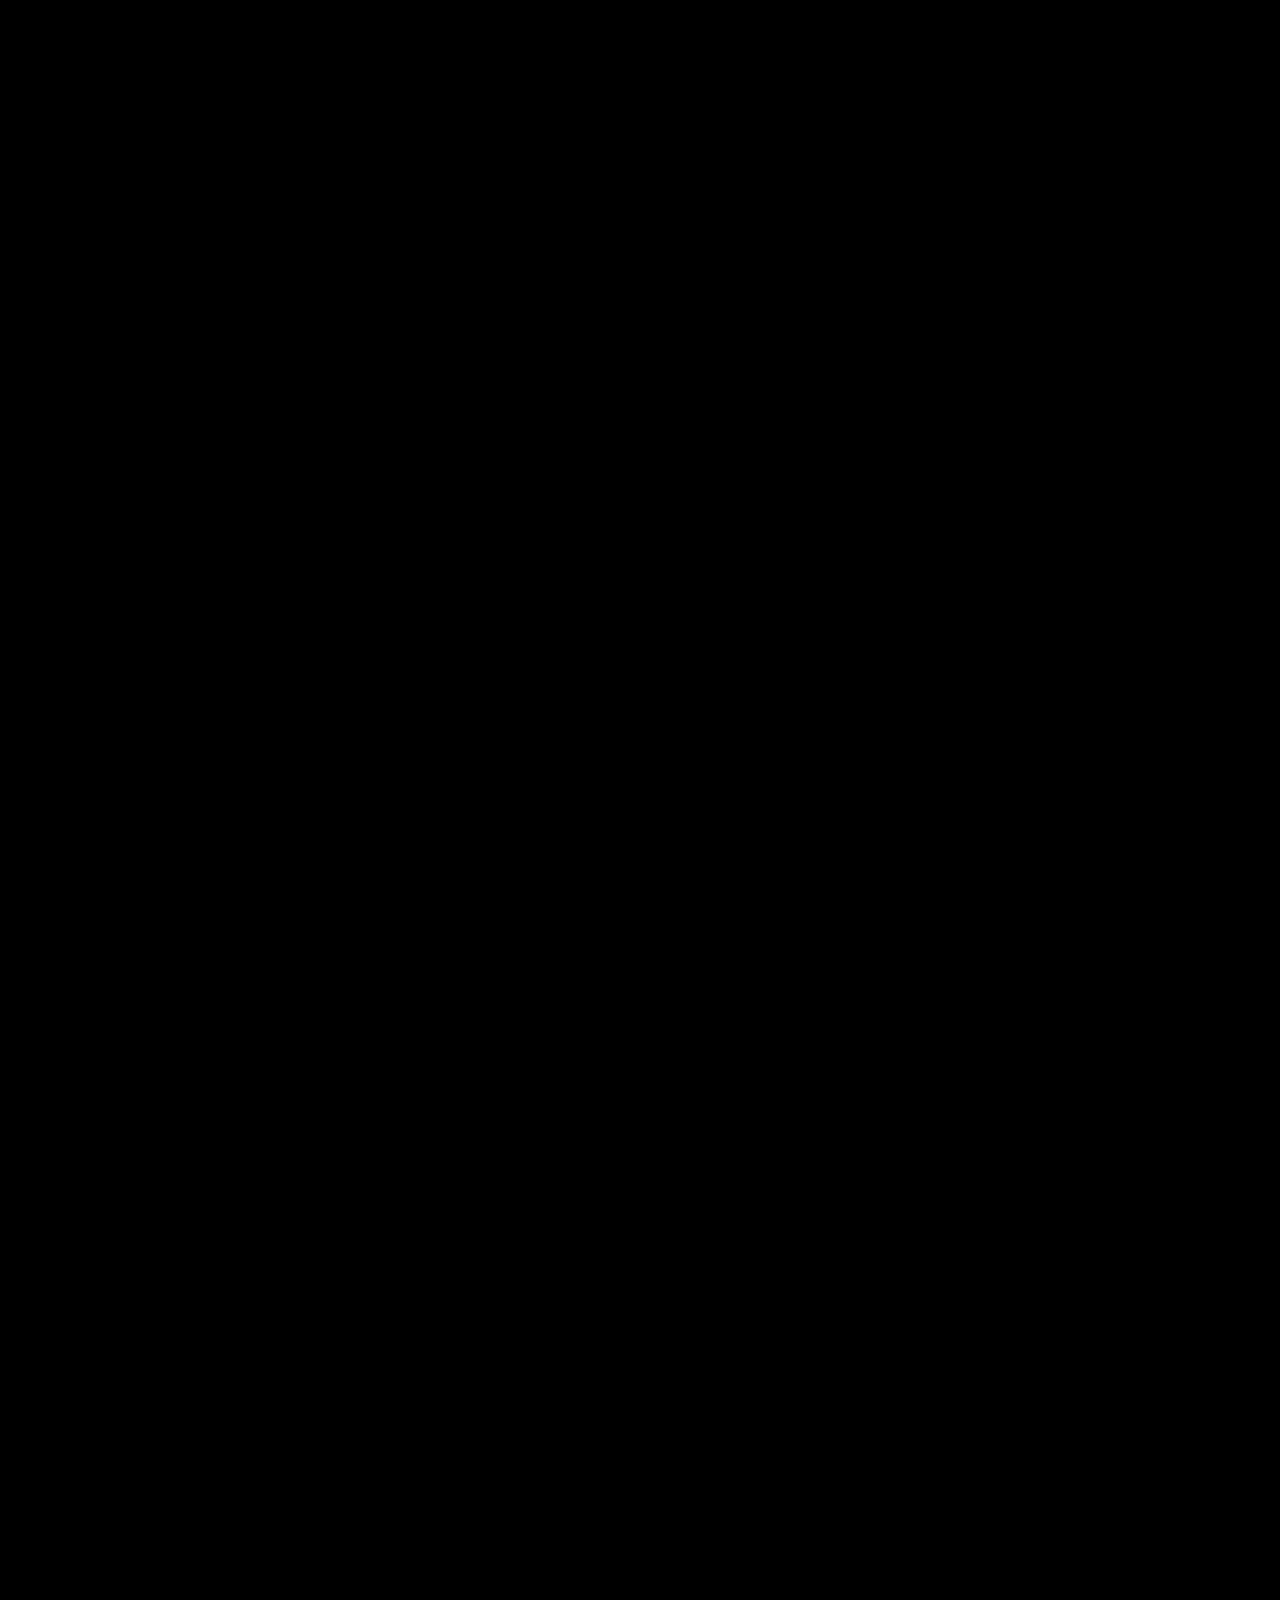
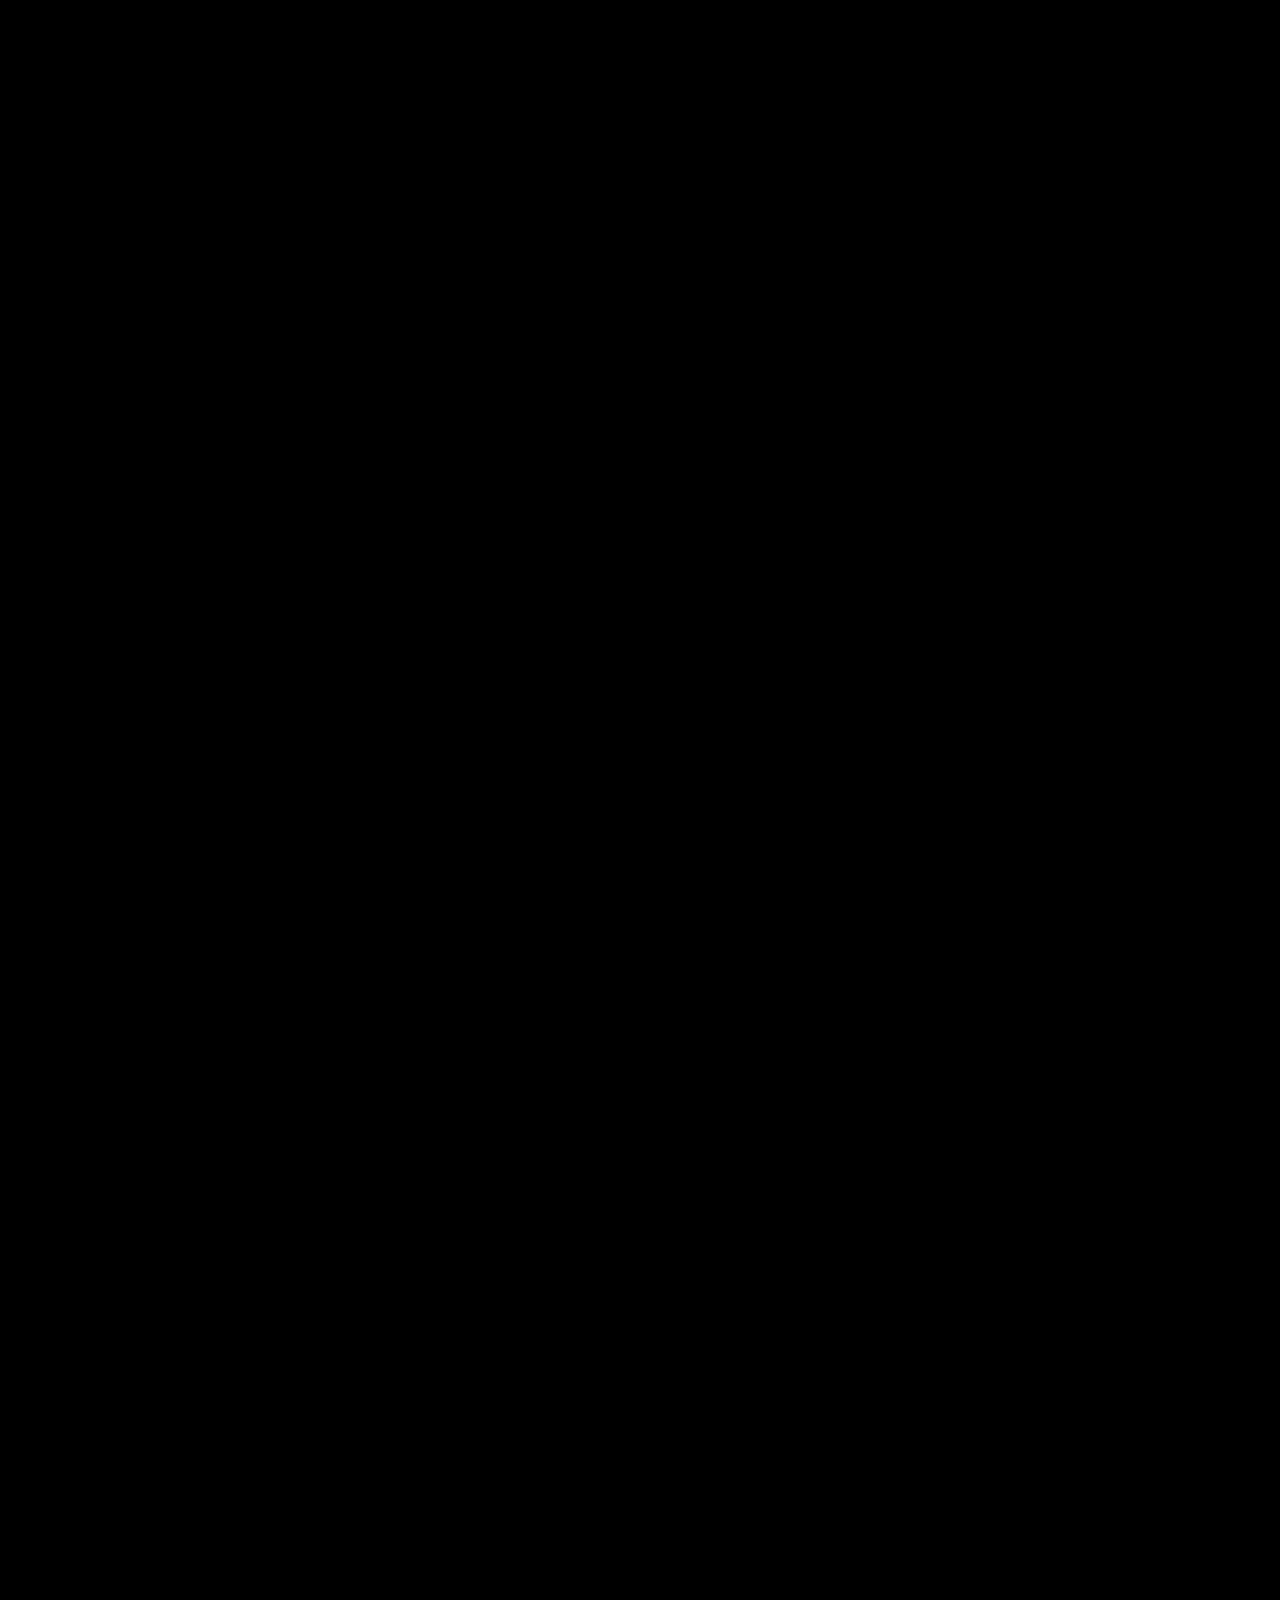
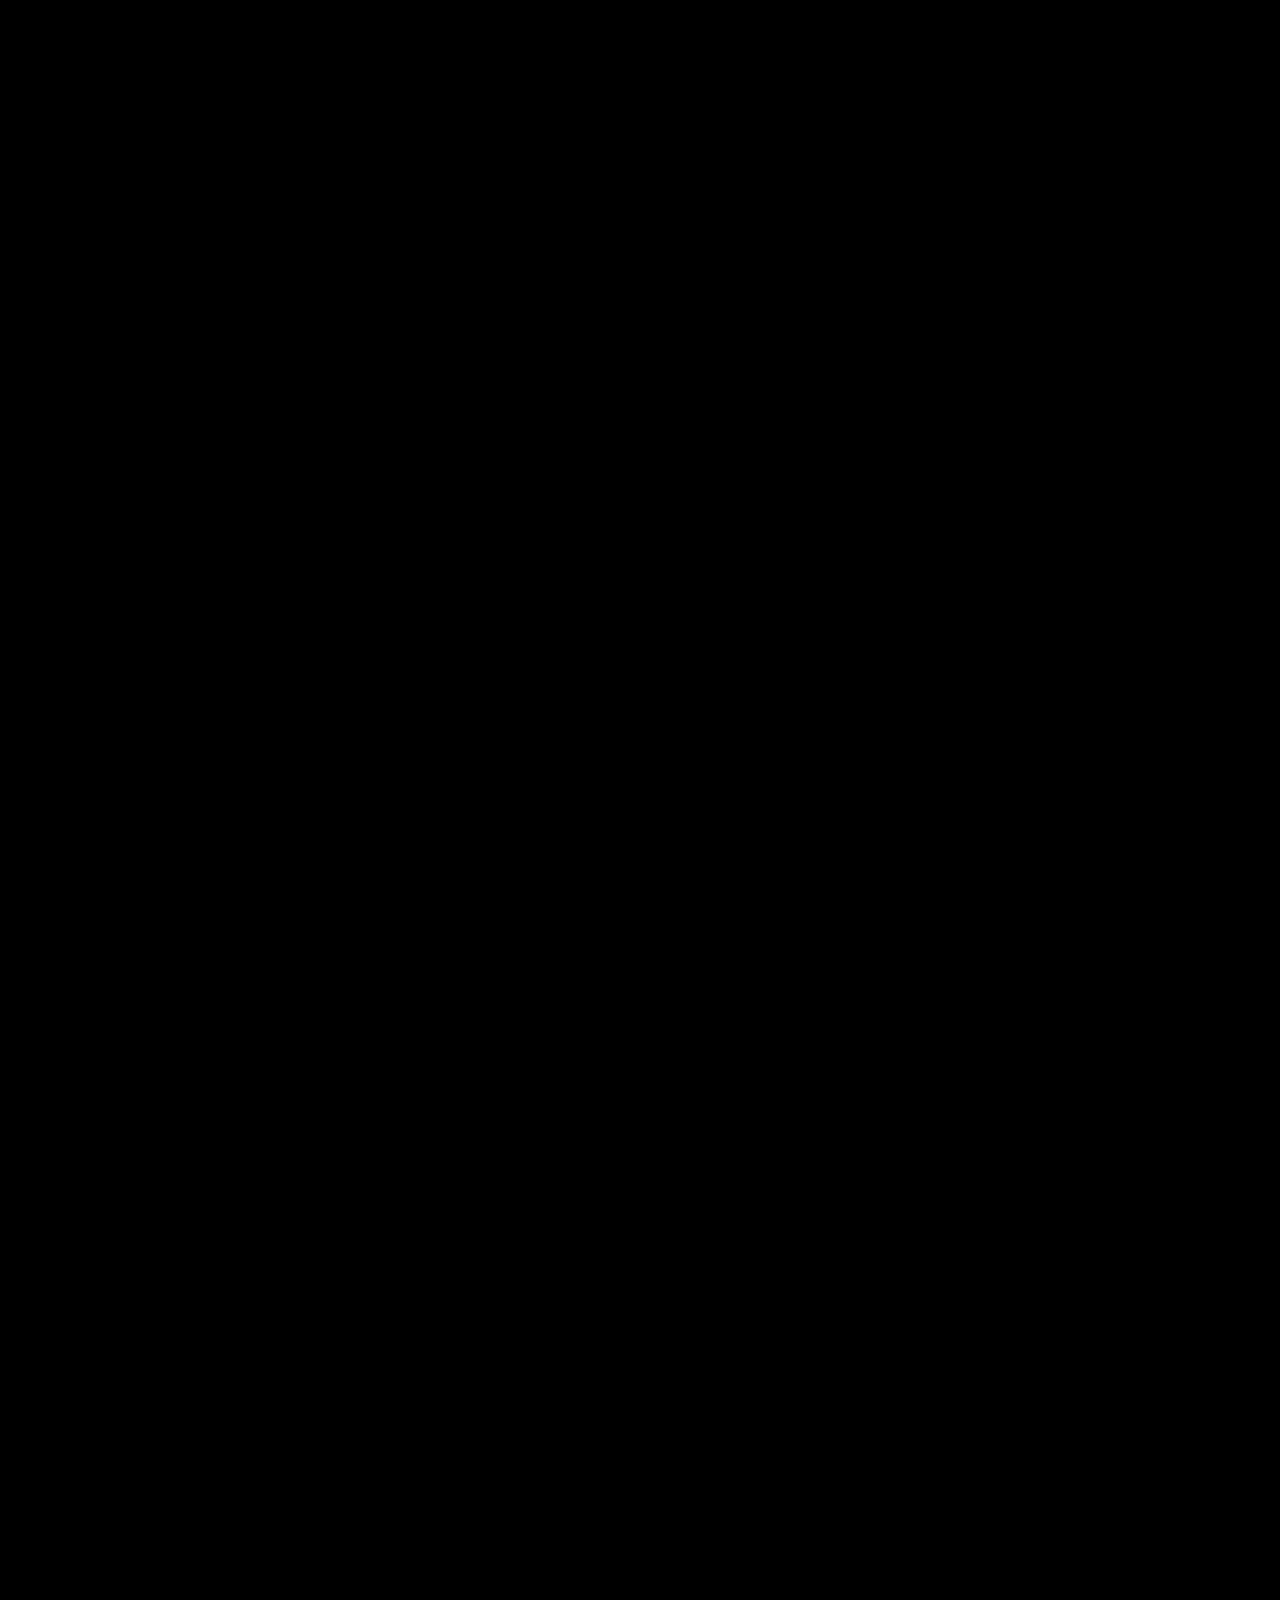
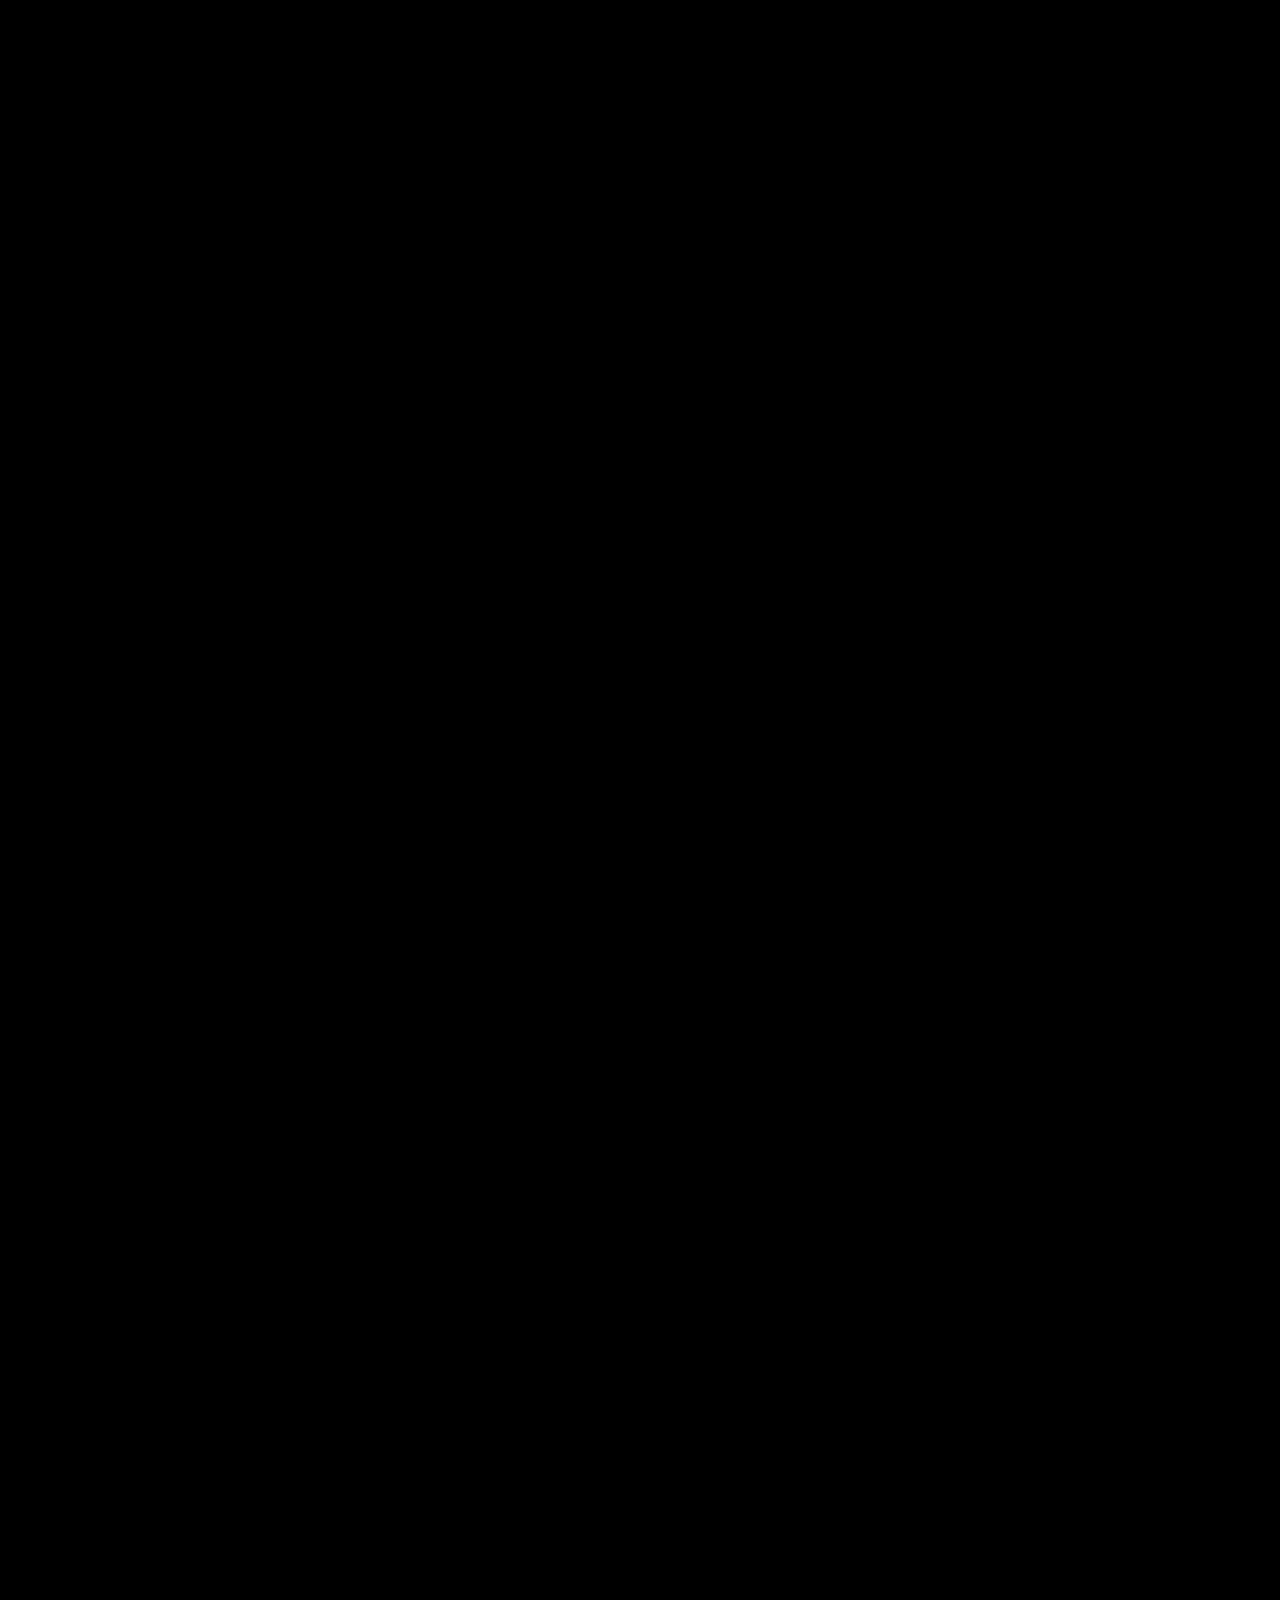
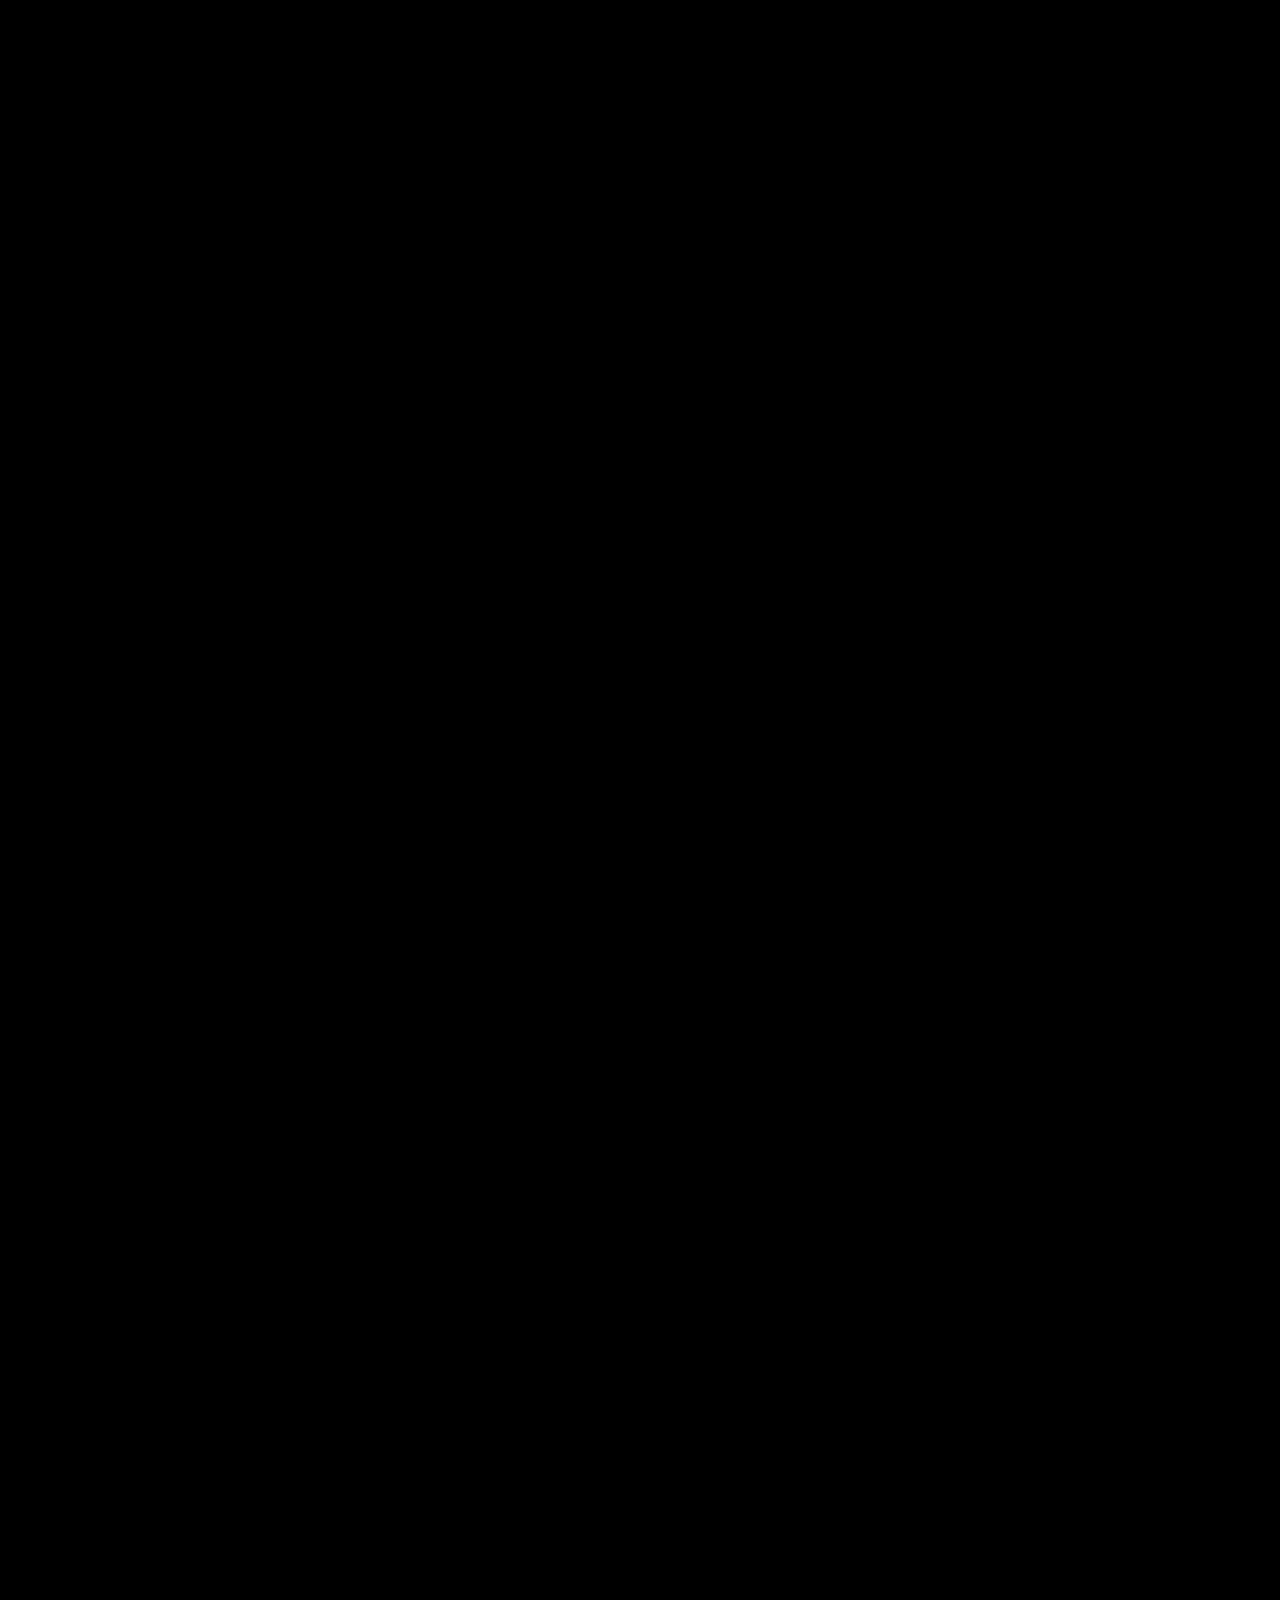
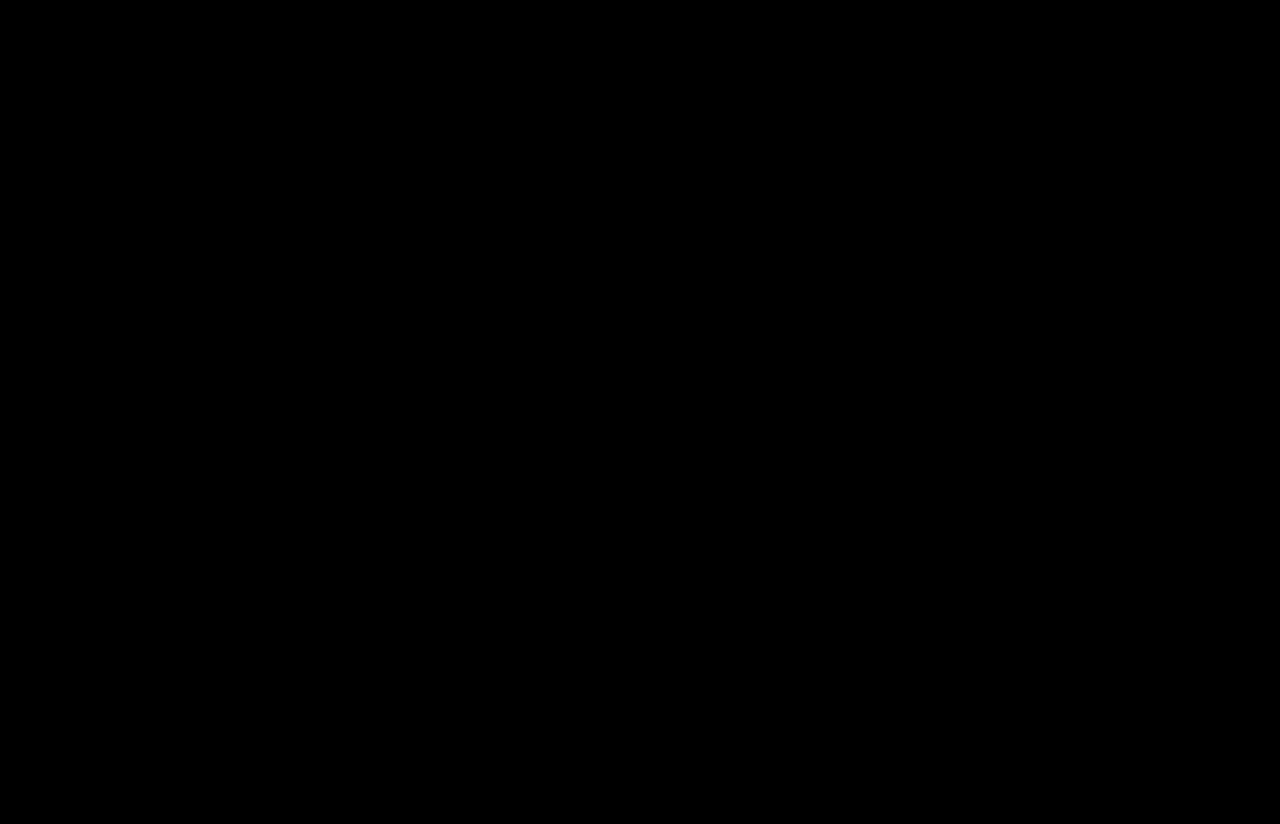
<file: Web CapsicumCompany/v 1.5/contacto.html>
<!DOCTYPE html>
<html lang="es">

<head>

	<meta charset="UTF-8">
	<meta name="viewport" content="width=device-width, initial-scale=1.0">
	<meta http-equiv="X-UA-Compatible" content="ie=edge">
	<meta name="description"
		content="Página sobre productos de CapsicumCompany, compañia enfocada en productos picantes">
	<title>CapsicumCompany</title>
	<link rel="stylesheet" href="estilosCC.css">
	<link rel="preconnect" href="https://fonts.googleapis.com"><link rel="preconnect" href="https://fonts.gstatic.com" crossorigin><link href="https://fonts.googleapis.com/css2?family=Cinzel&display=swap" rel="stylesheet">

</head>

<body>
	<header>
		<div>
			<button class="volver"><a href="indexCC.html" rel="noopener noreferrer" class="volverA">Volver a página
					principal</a></button>
		</div>
		<div id="barraLogo"><img src="imgs\logoCC.jpg" class="logo" style="width: 200px; height: auto;"></div>
	</header>
	<h1 style="margin: auto;">¿Querés ponerte en contacto con Capsicum Company?</h1>

	<section id="descripción">
		<p>CapsicumCompany nace a finales del 2020 en pleno Valle Central, Costa Rica, con el sueño de llevar el
			picante a toda persona que así lo desee.<br>Los primeros pasos de esta aventura se dieron mediante el
			cultivo de diferentes variedades de chiles picantes en sistema de hidroponía pasiva, llenando el
			patio de amarillo, rojo, café, verde y anaranjado. A partir de este momento
			CapsicumCompany empieza a comercializar sus productos, comenzando con semillas y plantas, pasando por
			salsas, jaleas, sales picantes y mezclas herbales, hasta llegar a sus productos establecidos hoy.
		</p>
	</section>

	<p>Si necesitás ayuda para adquirir nuestros productos picantes, conocer más sobre el proyecto, invitarnos a tu feria o si tenés cuálquier duda, podés escribirnos a nuestro <a href="https://www.facebook.com/capscompproject" target="_blank"
			rel="noopener noreferrer">Facebook</a>, a nuestro <a href="https://www.instagram.com/capsicum_company/"
			target="_blank" rel="noopener noreferrer">Instagram</a>, o seguir el siguiente <a
			href="https://docs.google.com/forms/d/e/1FAIpQLSehFCwFs7TQNAnHaQsDtDucJM8AaaGtD4UVXuAoq1ZoWYNmJw/viewform?usp=sf_link"
			target="_blank" rel="noopener noreferrer">ENLACE</a> de contacto y hacenos llegar tu mensaje.</p>
	<br><br><br><br><br><br><br><br><br><br><br><br><br><br><br><br><br><br><br><br><br><br><br><br><br><br><br><br><br><br><br><br><br><br><br><br><br><br><br><br><br><br><br><br><br><br><br><br><br><br><br><br><br><br><br><br><br><br><br><br><br><br><br><br><br><br><br><br><br><br><br><br><br><br><br><br><br><br><br><br><br><br><br><br><br><br><br><br><br><br><br><br><br><br><br><br><br><br><br><br><br><br><br><br><br><br><br><br><br><br><br><br><br><br><br><br><br><br><br><br><br><br><br><br><br><br><br><br><br><br><br><br><br><br><br><br><br><br><br><br><br><br><br><br><br><br><br><br><br><br><br><br><br><br><br><br><br><br><br><br><br><br><br><br><br><br><br><br><br><br><br><br><br><br><br><br><br><br><br><br><br><br><br><br><br><br><br><br><br><br><br><br><br><br><br><br><br><br><br><br><br><br><br><br><br><br><br><br><br><br><br><br><br><br><br><br><br><br><br><br><br><br><br><br><br><br><br><br><br><br><br><br><br><br><br><br><br><br><br><br><br><br><br><br><br><br><br><br><br><br><br><br><br><br><br><br><br><br><br><br><br><br><br><br><br><br><br><br><br><br>
	<h6>Si mencionás que llegaste hasta acá, y el siguiente código [Carcajada42], al hacer tu primera compra mediante el
		<a href=https://bit.ly/comprarEnCapsicumCompany
			target="_blank" rel="noopener noreferrer" style="font-size: 20px; color: black;">ENLACE</a> de contacto, tenés
		un 15% de descuento en tu primera.
	<h6>
	<br><br><br><br><br><br><br><br><br><br><br><br><br><br><br><br><br><br><br><br><br><br><br><br><br><br><br><br><br><br><br><br><br><br><br><br><br><br><br><br><br><br><br><br><br><br><br><br><br><br><br><br><br><br><br><br><br><br><br><br><br><br><br><br><br><br><br><br><br><br><br><br><br><br><br><br><br><br><br><br><br><br><br><br><br><br><br><br><br><br><br><br><br><br><br><br><br><br><br><br><br><br><br><br><br><br><br><br><br><br><br><br><br><br><br><br><br><br><br><br><br><br><br><br><br><br><br><br><br><br><br><br><br><br><br><br><br><br><br><br><br><br><br><br><br><br><br><br><br><br><br><br><br><br><br><br><br><br><br><br><br><br><br><br><br><br><br><br><br><br><br><br><br><br><br><br><br><br><br><br><br><br><br><br><br><br><br><br><br><br><br><br><br><br><br><br><br><br><br><br><br><br><br><br><br><br><br><br><br><br><br><br><br><br><br><br><br><br><br><br><br><br><br><br><br><br><br><br><br><br><br><br><br><br><br><br><br><br><br><br><br><br><br><br><br><br>
	

</body>

</html>
</file>
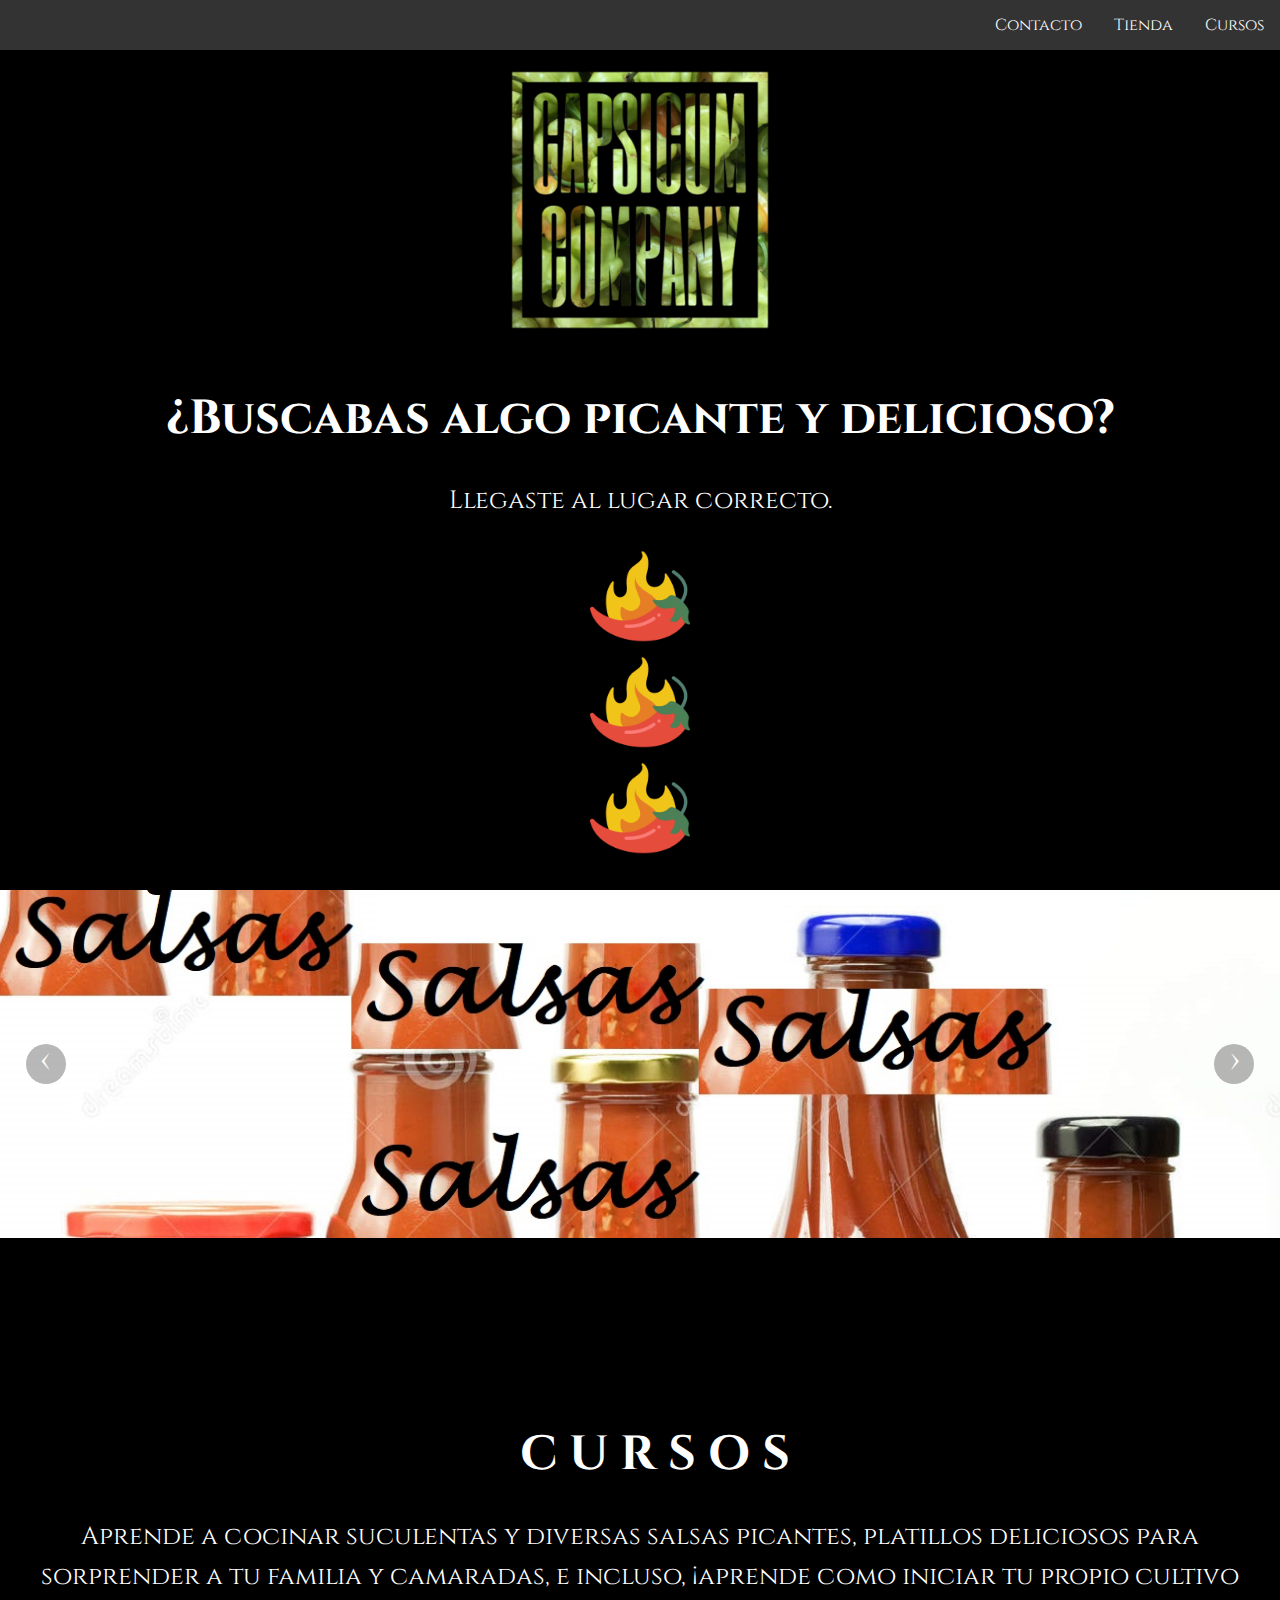
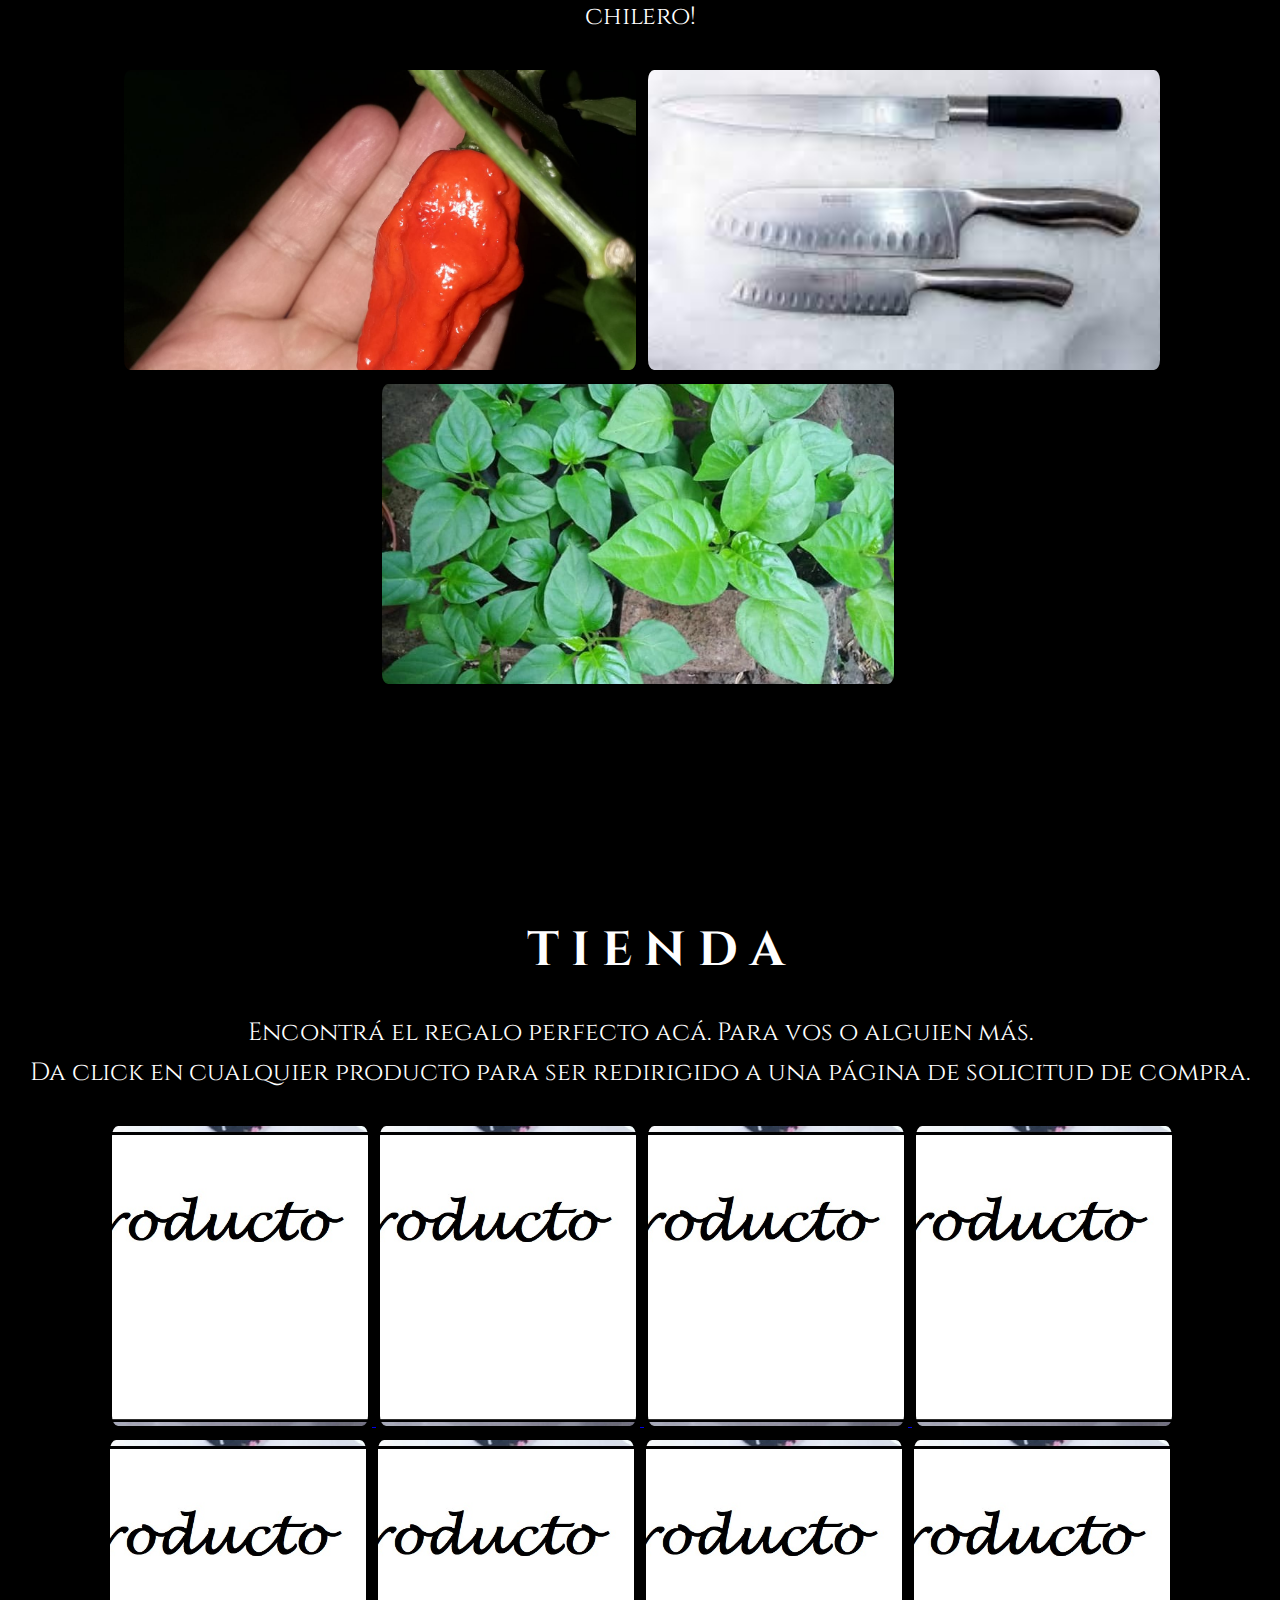
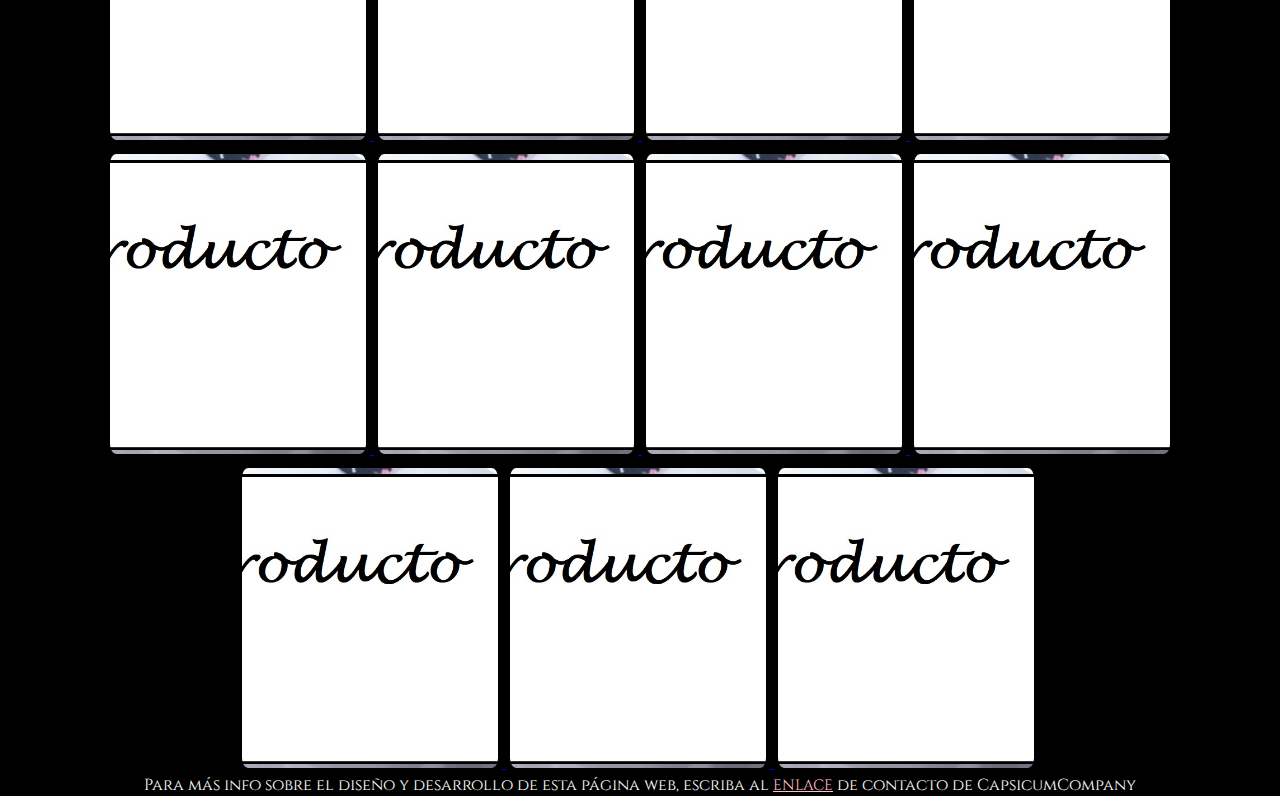
<file: Web CapsicumCompany/v 1.5/indexCC.html>
<!DOCTYPE html>
<html lang="es">

<head>

	<meta charset="UTF-8">
	<meta name="viewport" content="width=device-width, initial-scale=1.0">
	<meta http-equiv="X-UA-Compatible" content="ie=edge">
	<meta name="description" content="Página sobre productos de CapsicumCompany, compañia enfocada en productos picantes">
	<title>CapsicumCompany</title>
	<link rel="stylesheet" href="estilosCC.css">
	<link rel="preconnect" href="https://fonts.googleapis.com"><link rel="preconnect" href="https://fonts.gstatic.com" crossorigin><link href="https://fonts.googleapis.com/css2?family=Cinzel&display=swap" rel="stylesheet">
</head>

<body>

	<header id="header">
	<ul>
			<li><a href="#cursosDiv" rel="noopener noreferrer">Cursos</a></button>
			</li>
				<li>
				<a href="#tiendaDiv" rel="noopener noreferrer">Tienda</a></button>
				</li>
				<li>
				<a href="contacto.html" target="_blank"
							rel="noopener noreferrer">Contacto</a></button>
							</li>
							</ul>

	</header>
	<div class="barraLogo"><img src="imgs\logoCC.jpg" class="logo" id="logoCC"></div>

	<div style="margin-right: 30px;">
		<h1 id="top">¿Buscabas algo picante y delicioso?</h1>
	</div>
	<p>Llegaste al lugar correcto.</p>

	<div class="barraLogo">

		<img src="imgs\chileCayendo.png" alt="chile rojo en llamas cayendo" class="cayendo1"><br>
		<img src="imgs\chileCayendo.png" alt="chile rojo en llamas cayendo" class="cayendo1"><br>
		<img src="imgs\chileCayendo.png" alt="chile rojo en llamas cayendo" class="cayendo1"><br>

	</div>

	<section>

		<html>

		<body>
			<div class="slide">
				<div class="slide-inner">
					<input class="slide-open" type="radio" id="slide-1" name="slide" aria-hidden="true" hidden=""
						checked="checked">
					<div class="slide-item">
						<img src=imgs\salsaGenerica2.jpg>
					</div>
					<input class="slide-open" type="radio" id="slide-2" name="slide" aria-hidden="true" hidden="">
					<div class="slide-item">
						<img src=imgs\salesgenericas.jpg>
					</div>
					<input class="slide-open" type="radio" id="slide-3" name="slide" aria-hidden="true" hidden="">
					<div class="slide-item">
						<img src=imgs\Semillas.jpg>
					</div>

					<label for="slide-3" class="slide-control prev control-1">‹</label>
					<label for="slide-2" class="slide-control next control-1">›</label>
					<label for="slide-1" class="slide-control prev control-2">‹</label>
					<label for="slide-3" class="slide-control next control-2">›</label>
					<label for="slide-2" class="slide-control prev control-3">‹</label>
					<label for="slide-1" class="slide-control next control-3">›</label>
					
				</div>
			</div>
			<br><br><br><br><br><br><br>

			<section>
				<div id="cursosDiv"></div>
				<div id="cursos">
				<h1> C U R S O S</h1>
				<p>Aprende a cocinar suculentas y diversas salsas picantes, platillos deliciosos para sorprender a tu familia y
					camaradas, e incluso, ¡aprende como iniciar tu propio cultivo chilero!</p>
						<div id="gallery">
						<img class="zoom" src="imgs\fantasma.jpg">
						<img class="zoom" src="imgs\cuchillos.jpg">
						<img class="zoom" src="imgs\plantasVerdesMedianas.jpg">
						</div>
						</div>
			</section>
			
			<br><br><br><br><br><br><br><br><br>

			<section>
			<div id="tiendaDiv"></div>
			<div id="tienda">
			<h1>T I E N D A</h1>
			<p>Encontrá el regalo perfecto acá. Para vos o alguien más.<br>Da click en cualquier producto para ser redirigido a una página de solicitud de compra.</p>
			</div>
			<div>

<div id="galleryTienda">
						<a href="https://bit.ly/comprarEnCapsicumCompany"> <img class="zoom"  src="imgs\productoejemplo.jpg"> </a>
						<a href="https://bit.ly/comprarEnCapsicumCompany"> <img class="zoom"  src="imgs\productoejemplo.jpg"> </a>
						<a href="https://bit.ly/comprarEnCapsicumCompany"> <img class="zoom"  src="imgs\productoejemplo.jpg"> </a>
						<a href="https://bit.ly/comprarEnCapsicumCompany"> <img class="zoom"  src="imgs\productoejemplo.jpg"> </a>
						<a href="https://bit.ly/comprarEnCapsicumCompany"> <img class="zoom"  src="imgs\productoejemplo.jpg"> </a>
						<a href="https://bit.ly/comprarEnCapsicumCompany"> <img class="zoom"  src="imgs\productoejemplo.jpg"> </a>
						<a href="https://bit.ly/comprarEnCapsicumCompany"> <img class="zoom"  src="imgs\productoejemplo.jpg"> </a>
						<a href="https://bit.ly/comprarEnCapsicumCompany"> <img class="zoom"  src="imgs\productoejemplo.jpg"> </a>
						<a href="https://bit.ly/comprarEnCapsicumCompany"> <img class="zoom"  src="imgs\productoejemplo.jpg"> </a>
						<a href="https://bit.ly/comprarEnCapsicumCompany"> <img class="zoom"  src="imgs\productoejemplo.jpg"> </a>
						<a href="https://bit.ly/comprarEnCapsicumCompany"> <img class="zoom"  src="imgs\productoejemplo.jpg"> </a>
						<a href="https://bit.ly/comprarEnCapsicumCompany"> <img class="zoom"  src="imgs\productoejemplo.jpg"> </a>
						<a href="https://bit.ly/comprarEnCapsicumCompany"> <img class="zoom"  src="imgs\productoejemplo.jpg"> </a>
						<a href="https://bit.ly/comprarEnCapsicumCompany"> <img class="zoom"  src="imgs\productoejemplo.jpg"> </a>
						<a href="https://bit.ly/comprarEnCapsicumCompany"> <img class="zoom"  src="imgs\productoejemplo.jpg"> </a>
						</div>



			<!--
	<section id="recetas">
		<div id="tofuPicanton"></div>
		<h1>R e c e t a s</h1>
		<h3><span>Tofu picantón </span> <img src="icons\tofu.png" class="icon"></h3>
		<p>Delicioso tofu cocinado al sartén, con un toque ahumado y picante, fácil de acompañar de unas papitas fritas o
			ensalada.</p>
		<p><b>Ingredientes:</b>
		<ul>
			<li>1 bloque tofu firme.</li>
			<li>3 cucharadas maicena.</li>
			<li>2 cucharadas salsa de soya.</li>
			<li>1 cucharada paprika.</li>
			<li>1 cucharadita de aceite.</li>
			<li>1 cucharadita Sal Picante Bajo CapsicumCompany.</li>
			<li>Suficiente aceite para freír.</li>
		</ul>
		</p>
		<p>Proceso:
		<ol>
			<li>Exprima la mayor cantidad posible de líquido del tofu. Puede dejarlo en medio de dos plato con algo de peso
				encima, unos 30 a 60 minutos.</li>
			<li>Parta el bloque de tofu en cuatro partes y lo coloca en una bandeja apenas más grande que su tamaño. El
				envase donde viene el tofu suele funcionar muy bien. Vierta la salsa de soya sobre el tofu junto a la
				cucharadita de aceite, procurando que todo el tofu quede cubierto. Deje reposar al menos media hora. </li>
			<li>Después del marinado del tofu, coloque la maicena, paprika y <b>Sal Picante Bajo CapsicumCompany</b> en un
				plato plano. Escurra ligeramente el tofu de ser necesario, y cubra cada lado de las cuatro porciones con la
				mezcla. Coloque aceite en un sartén y caliéntelo a punto de fritura.</li>
			<li>Fría cada lado del tofu hasta que dar dorado, y después coloque las piezas sobre papel absorbente, deje
				enfriar un poco, y listo para comer.</li>
		</ol>
		</p>
		<div id="fruticasPicantes"></div><br>

		<h3><span>Fruticas picantes </span> <img src="icons\frutas.png" class="icon"></h3>
		<p>Esta receta es la más sencilla de todas y la que lleva menos ingredientes. Perfecta para cualquier hora del
			día, excepcional para días calurosos</p>
		<p>Ingredientes:
		<ul>
			<li>1 naranja.</li>
			<li>1 piña pequeña.</li>
			<li>1/2 sandía mediana</li>
			<li>Sal Picante Medio CapsicumCompany.</li>
		</ul>
		</p>
		<p>Proceso:
		<ol>
			<li>Lave las frutas, para después quitarles la cáscara.</li>
			<li>Parta las frutas en trozos de un bocado.</li>
			<li>Coloque en un plato plano y espolvoree con <b>Sal Picante Medio de CapsicumCompany. </b>A disfrutar.</li>
		</ol>
		</p>
		<div id="sopaMisoLa"></div><br>

		<h3><span>Sopa Miso Là </span> <img src="icons\sopaMiso.png" class="icon"></h3>
		<p>Una sopa caliente de origen chino, exquisita y llena de umami. En pinyin Là significa
			<span>Picante</span>.<br>Esta receta, ajustada para dos porciones, puede usarse como caldo para acompañar
			ramen.</p>
		<p>Ingredientes:
		<ul>
			<li>2 tazas de caldo vegetal.</li>
			<li>2 cucharadas de miso.</li>
			<li>1/4 taza cebollino picado.</li>
			<li>8 hongos shitakes secos</li>
			<li>2 cucharadas de Mezcla Herbal Asiática CapsicumCompany</li>
		</ul>
		</p>
		<p>Proceso:
		<ol>
			<li>Coloque el caldo, miso, shitakes y cebollino en una olla y lleve a punto de hervor, manteniendo durante 5
				minutos.</li>
			<li>Apague el fuego y agregue la <b>Mezcla Herbal Asiática CapsicumCompany.</b> Remueva ligeramente para
				incorporar todos los ingredientes.</li>
			<li>Sirva en platos hondos, opcionalmente acompañado de algas nori o tofu.</li>
		</ol>
		</p>
		<div id="pancitoAromático"></div><br>

		<h3><span>Pancito aromático </span> <img src="icons\pancito.png" class="icon"></h3>
		<p>En las mañanas o tardes, un buen pancito nos alegra la vida.<br></p>
		<p>Ingredientes:
		<ul>
			<li>150g prefermento levadura o Masa madre.</li>
			<li>500g de harina.</li>
			<li>250ml de agua.</li>
			<li>10g de sal</li>
			<li>3 cucharadas de Mezcla Herbal Pizzera CapsicumCompany.</li>
		</ul>
		</p>
		<p>Proceso:
		<ol>
			<li>En un recipiente hondo mezcle primero el agua y prefermento. Después agregue la harina y sal. Mezcle todos
				los ingredientes. Deje reposar 30 minutos.</li>
			<li>Pasados los 30 minutos agregue la <b> Mezcla Herbal Pizzera CapsicumCompany</b>. Amase incorporando, y deje
				reposar 30 minutos más.</li>
			<li>Después de este segundo reposo, dele forma al pan y empiece a precalentar el horno a 200°c durante 20
				minutos. Mientras se calienta el horno, el pan seguirá creciendo un poco.</li>
			<li>Introduzca el pan en el horno, mantenga la temperatura 200°c durante 45 minutos o hasta que el pan esté
				listo.</li>
			<li>Saque del horno, deje enfriar. Ahora si, todo listo para un café o jugo de zanahoria.</li>
		</ol>
		</p>
		<div id="ziti"></div><br>

		<h3><span>Ziti en salsa blanca </span> <img src="icons\pasta.png" class="icon"></h3>
		<p>Este platillo con un twist picante será ideal para el cumpleaños de su mejor amigo o sorprender a su mamá en su
			nueva vida independiente. Además, es la cena ideal para cualquier fin de quincena.<br></p>
		<p>Ingredientes:
		<ul>
			<li>1 paquete pasta tipo ziti.</li>
			<li>2 tazas de leche de coco.</li>
			<li>4 cucharadas de harina de trigo.</li>
			<li>1 cucharadita de nuez moscada.</li>
			<li>1 cucharadita de sal</li>
			<li>Mezcla Herbal Pizzera CapsicumCompany, al gusto.</li>
		</ul>
		</p>
		<p>Proceso:
		<ol>
			<li>Coloque en una olla mediana la 1 1/2 taza de leche de coco, nuez moscada y sal. Empiece a calentar a fuego
				medio.</li>
			<li>En un recipiente aparte mezcle la restante leche de coco con la harina, disolviendo cualquier grumo.
				Agregue esta mezcla a la olla calentándose.</li>
			<li>Cuando la salsa empiece a hervir, mantenga la temperatura 3 minutos, luego apague el fuego y coloque
				aparte.</li>
			<li>Cocine el paquete de pasta como indiquen sus instrucciones. Cuando la pasta esté lista, retire del agua y
				mezcle con la salsa blanca ya lista.</li>
			<li>Sirva y espolvoree <b>Mezcla Herbal Pizzera CapsicumCompany </b>al gusto.</li>
		</ol>
		</p>
	</section>
	</div>
	<div id="barraLogo"><img src="imgs\logoCC.jpg" class="logo" style="width: 200px; height: auto;">
	</div><br> -->

			<footer>Para más info sobre el diseño y desarrollo de esta página web, escriba al <a
					href="https://docs.google.com/forms/d/e/1IpQLSehFCwFs7TQNAnHaQsDtDucJM8AaaGtD4UVXuAoq1ZoWYNmJw/viewform?usp=sf_link"
					target="_blank" rel="noopener noreferrer" style="font-size: 15px; color: pink;">ENLACE</a> de contacto de
				CapsicumCompany</footer>
		</body>

		</html>
</file>
<file: Build a Website Design System/styles.css>
/*General styling*/
* {
  box-sizing: border-box;
  padding: 0;
}

body {
  background-color: whitesmoke;
}

h1 {
  color: black;
  text-align: center;
  font-family: Caprasimo, sans-serif;
  font-size: 45px;
}

h2 {
  text-align: center;
  font-family: 'Open Sans', sans-serif;
  font-size: 30px;
  text-shadow: 3px 3px #8f8d8d;
}

section {
  border: solid 3px gray;
  margin: 10px auto;
}

/*Colors section*/
.colors {
  background-image: url('Resources/background gradients/magicpattern-mesh-gradient-3.png');
}/*This awsome gradients could be made in https://www.magicpattern.design/tools/mesh-gradients*/

.colors ul li {
  display: inline-block;
  text-decoration: none;
  margin: 10px 20px;
}

.colors ul {
  text-align: center;
}

.colors ul li {
  border: solid 1px black;
}

.color1 p,
.color2 p,
.color3 p {
  line-height: 50px;
}

.color1 {
  background-color: #b2dbf5;
  height: 150px;
  width: 175px;
  text-align: center;
  font-weight: bold;
}

.color2 {
  background-color: #d2b4de;
  height: 150px;
  width: 175px;
  text-align: center;
  font-weight: bold;
}

.color3 {
  background-color: #f7b2e5;
  height: 150px;
  width: 175px;
  text-align: center;
  font-weight: bold;
}

/*Fonts section*/
.fonts {
  background-image: url('Resources/background gradients/magicpattern-mesh-gradient-1.png');
}

.fonts ul{
  text-align: center;
  overflow: scroll;
}

.fonts li.stylish, .fonts li.openSans {
  display: inline-block;
  list-style-type: none;
  vertical-align:middle;
  margin: 20px 20px;
}

.fonts li.caprasimo{
  display: inline-block;
  list-style-type: none;
  vertical-align: sub;
  margin: 20px 20px;
}


.fonts ul li {
  border: solid 1px black;
}

.stylish {
  font-family: 'Stylish', sans-serif;
  font-size: 35px;
  background-color: #ffffff;
  height: 300px;
  width: 600px;
  text-align: center;
}

.openSans {
  font-family: 'Open Sans', sans-serif;
  font-size: 35px;
  background-color: #ffffff;
  height: 300px;
  width: 650px;
  text-align: center;
}

.caprasimo {
  font-family: 'Caprasimo', cursive;
  font-size: 35px;
  background-color: #ffffff;
  height: 300px;
  width: 750px;
  text-align: center;
}

.textExample {
  font-size: 25px;
  line-height: 15px;
}

/*Text styles section*/
.textStyles {
  background-image: url('Resources/background gradients/magicpattern-mesh-gradient-2.png');
}

.textStyles ul{
  text-align: center;
  font-family: 'Open Sans', serif;
  font-size: 20px;
}

.h1{
  font-family: Caprasimo, cursive;
  font-size: 35px;
}

.p{
  font-family: 'Open Sans', serif;
  font-size: 30px;
}

.anchor{
  font-family: Stylish, Arial;
  font-size: 23px;
}

.anchor:hover{
display: inline-block;
  color: #f7b2e5;
  background-color: black;
  border-radius: 10px;
}
</file>
<file: Build Your Own Cheat Sheet/estilos.css>
/*body style*/
body{
  background-color: #ebc1e1;
  opacity: 0.9;
  background-image:  repeating-radial-gradient( circle at 0 0, transparent 0, gray 10px ), repeating-linear-gradient( #473f3f55, #8a7272 );
  font-family: Arial, Helvetica, sans-serif;
} /*You can find this pattern and more in https://www.magicpattern.design/tools/css-backgrounds */

/*table styles*/
thead th{
  font-size: 20px;
  font-weight: 900;
}

td, th {
  background-color:whitesmoke;
}

/*span styles*/
.uppercase{
  text-transform: uppercase;
}

.capitalized{
  text-transform: capitalize;
}

/*other styles*/
 h1{
  color: white;
  border-color: black;
  text-align: center;
  text-shadow: 4px 4px 0 black;
}

a:hover{
  font-weight: 700;
  color: rgb(12, 99, 12);
}
</file>
<file: Web CapsicumCompany/v 1.0/estilos.css>
body{
	background-color: rgb(255, 255, 255);
	color: rgb(0, 0, 0);
}

p{
	font-family: Taviraj, sans-serif;
	font-size: 25px;
	margin-top: 0px;
	text-align: center;
}

a {
	font-size: 19px;
	text-decoration: none;
	font-family: Cormorant SC, sans-serif;
	font-weight: 900;
	color: rgb(70, 13, 13);
}

p a{
	color: rgb(94, 76, 20);
}

h2{
	font-family: Cormorant SC, sans-serif;
	font-size: 40px;
	font-weight: bolder;
	color: rgb(74, 58, 163);
	margin-bottom: 0px;
}

h3{
	font-size: 26px;
	display: flex;
	margin-bottom: 0px;
}

#proyecto,
#productos,
#recetas{
	margin-bottom: 80px;
}

span{
	padding-right: 10px;
}

li{
	font-family: Taviraj, sans-serif;
	font-size: 20px;
}

.icon {
	width: 40px;
	height: 40px;
	
}

.iconRedes{
	width: 25px;
	height: 25px;
}

#logo{
	width: auto;
	height: auto;
	padding-right: 5px;
}

#imgsFlex{
	display: flex;
  flex-direction: column;
  flex-wrap: wrap;
  justify-content: center;
  align-items: center;
  padding: 0 4px;
}

#galeriachiles{
	align-items: center;
}

.chilegaleria{
	width: 33%;
   height: 300px;
   object-fit: cover;
   margin-top: 8px;
   padding: 0 4px;
   border-radius: 10px;
}

img {
	width: 200px;
	height: auto;
}

#navBar{
	display: grid;
	grid-template-columns: auto auto auto auto;
	gap: 0 10px;
	justify-items: center;
	overflow: hidden;
}

.divSon1{
	grid-column-start: 1;
	grid-column-end: 2;
}

.divSon2{
	grid-column-start: 1;
	grid-row-end: 3;
	}

.divSon3{
	grid-column-start: 2;
	grid-column-end: 3;
	}

.divSon4{
	grid-row-start: 2;
	grid-row-end: 3;
	}

.divSon5{
	grid-column-start: 3;
	grid-column-end: 4;
	}

.divSon6{
	grid-row-start: 2;
	grid-row-end: 3;
	}

header{
	position: fixed;
	display: flex;
	top: 0; /* Position the navbar at the top of the page */
  width: 100%; /* Full width */
}

main {
	margin-top: 100px;
}

#contenedorDiv{
	background-color: rgba(245, 245, 245, 0.568);
	display: flex;
	width: 100vw;
	height: 80px;
	margin-left: -7px;
	
}

#name,
#email {
	margin-right: 20px;
}

@media only screen and (min-width: 800px) {
	a {
		font-size: 30px;
	 }
	
	p{
		text-align:left;
	}

  img {
		width: 400px;
		height: auto;
	}

	#contenedorDiv{
		height: 90px;
	}

	.divSon2,
	.divSon4{
		padding-right: 35px;
	}

	#navBar{
		width: 100%;
		display: flex;
		justify-content: center;
		font-size: 30px;
		margin: auto;
	}

	.icon:hover{
		width: 50px;
		height: 50px;
		background-color: gray;
		border-radius: 50%;
	}

	.iconRedes{
		width: 38px;
		height: 38px;
	}

	.divSon2,
	.divSon4 {
		color: aqua;
	}

	textarea{
		width: 860px;
		height: 113px;
	}

	form{
	display: grid;
	grid-template-columns: auto;
	gap: 0 10px;
	justify-items: center;
	overflow: hidden;
	}

	#email,
	#name{
		width: 300px;
	}

	}
</file>
<file: Web CapsicumCompany/v 1.5/estilosCC.css>
body {
	color: rgb(255, 255, 255);
	margin: 0px;
	background-color: black;
	font-family: 'Cinzel', serif;
	text-align: center;
}

h6{
	font-family: 'Press Start 2P', cursive;
	font-size: 15px;
	line-height: 1.8;
	color: black;
}
h6:hover{
	background-color: white;
}

h1{
	font-family: 'Cinzel', serif;
	margin: 30px auto 30px 30px;
	font-size: 48px;
}

h2{
	font-family: Lusitana, serif;
	font-size: 40px;
}

h3{
	font-size: 27px;
}

p{
	font-size: 25px;
	line-height: 1.6;
}

#header{
	position: fixed;
	display: flex;
	width: 100%;
}

ul {
  list-style-type: none;
  margin: 0;
  padding: 0;
  overflow: hidden;
  background-color: #333;
  position: fixed;
  top: 0;
  width: 100%;
}

li {
  float:right;
}

li a {
  display: block;
  color: white;
  text-align: center;
  padding: 14px 16px;
  text-decoration: none;
}

li a:hover:not(.active) {
  background-color: #111;
}

.logo{
	margin-top: 50px;
	width: 300px;
	height: 300px;
}


.zoom {
transition: transform .2s;/*Esto inicia la funcion de animación zoom*/
}
 
.zoom:hover {
transform: scale(1.1);/*Este :hover hace la animación de zoom sobre las imgs*/
}


#gallery {  /*Esta es una galeria flex reponsiva */
	display:inline;
	flex-direction: row;
	flex-wrap: wrap;
	justify-content: center;
	align-items: center;
	padding: 0 4px;
}

#gallery img{
	width: 40%;
	height: 300px;
	object-fit: cover;
	margin-top: 8px;
	padding: 0 4px;
	border-radius: 10px;
} 

#galleryTienda {  /*Esta es una galeria flex reponsiva */
	display:inline;
	flex-direction: row;
	flex-wrap: wrap;
	justify-content: center;
	align-items: center;
	padding: 0 4px;
}

#galleryTienda img{
	width: 20%;
	height: 300px;
	object-fit: cover;
	margin-top: 8px;
	padding: 0 4px;
	border-radius: 10px;
} 

.cayendo1{
	width: 100px;
	height: 100px;
}

.volver{
	color: black;
	position: fixed;
	display: flex;
	font-family: Cormorant SC, serif;
}

.volverA:visited:visited{
	color: black; /* Esto mantiene el color negro del enlace aunque ya se haya visitado*/
}


.slide {
  position: relative;
  box-shadow: 0px 1px 6px rgba(0, 0, 0, 0.64);
  margin-top: 26px;
  }

.slide-inner {
position:relative;
overflow: hidden;
width: 100%;
  height: calc( 300px + 3em);
}

  .slide-open:checked + .slide-item {
  position: static;
  opacity: 100;
}

            .slide-item {
                position: absolute;
                opacity: 0;
                -webkit-transition: opacity 0.6s ease-out;
                transition: opacity 0.6s ease-out;
            }

            .slide-item img {
                display: block;
                height: auto;
                max-width: 100%;
            }

            .slide-control {
                background: rgba(0, 0, 0, 0.28);
                border-radius: 50%;
                color: #fff;
                cursor: pointer;
                display: none;
                font-size: 40px;
                height: 40px;
                line-height: 35px;
                position: absolute;
                top: 50%;
                -webkit-transform: translate(0, -50%);
                cursor: pointer;
                -ms-transform: translate(0, -50%);
                transform: translate(0, -50%);
                text-align: center;
                width: 40px;
                z-index: 10;
            }

            .slide-control.prev {
                left: 2%;
            }

            .slide-control.next {
                right: 2%;
            }

            .slide-control:hover {
                background: rgba(0, 0, 0, 0.8);
                color: #aaaaaa;
            }

            #slide-1:checked ~ .control-1,
            #slide-2:checked ~ .control-2,
            #slide-3:checked ~ .control-3 {
                display: block;
            }

            .slide-indicador {
                list-style: none;
                margin: 0;
                padding: 0;
                position: absolute;
                bottom: 2%;
                left: 0;
                right: 0;
                text-align: center;
                z-index: 10;
            }

            .slide-indicador li {
                display: inline-block;
                margin: 0 5px;
            }

            .slide-circulo {
                color: #828282;
                cursor: pointer;
                display: block;
                font-size: 35px;
            }

            .slide-circulo:hover {
                color: #aaaaaa;
            }

            #slide-1:checked ~ .control-1 ~ .slide-indicador 
                 li:nth-child(1) .slide-circulo,
            #slide-2:checked ~ .control-2 ~ .slide-indicador 
                  li:nth-child(2) .slide-circulo,
            #slide-3:checked ~ .control-3 ~ .slide-indicador 
                  li:nth-child(3) .slide-circulo {
                color: #428bca;
            }

            @media (max-width:420px){
  #galleryTienda img{
	width: 40%;
	height: 300px;
	object-fit: cover;
	margin-top: 8px;
	padding: 0 4px;
	border-radius: 10px;
} 
}
</file>
